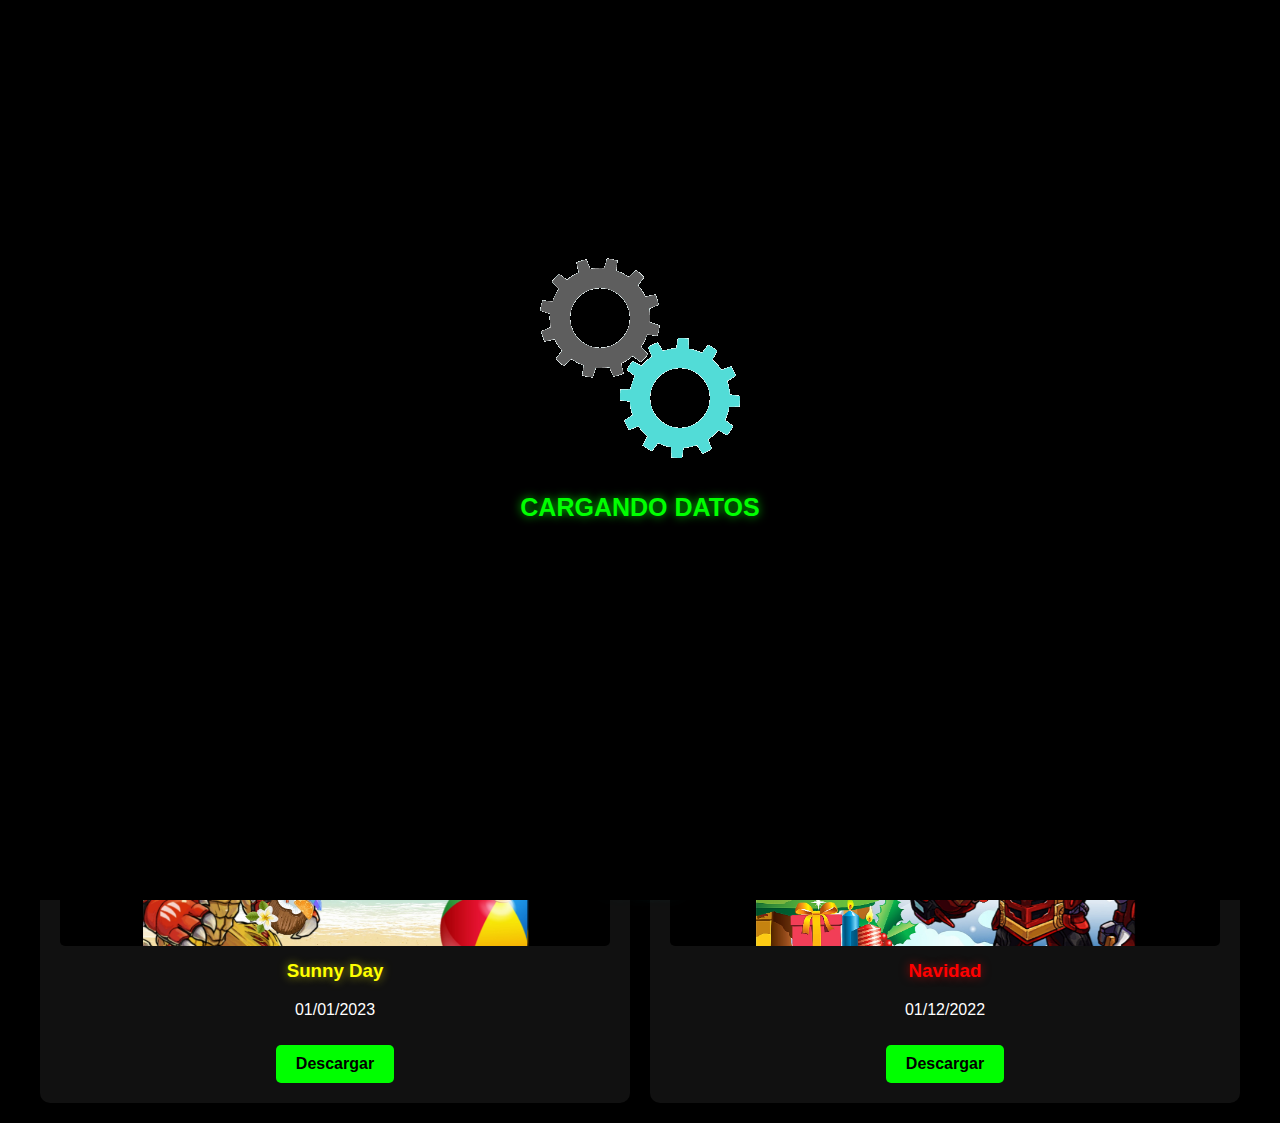
<file: index.html>
<!DOCTYPE html>
<html>
<head>
    <title>Modificaciones X Byron Studios</title>
    <link rel="stylesheet" href="style.css">      
    <meta name="viewport" content="width=device-width, initial-scale=1.0, maximum-scale=1.0, user-scalable=0">
</head>
<body>

<!-- Animación de carga -->
<div class="loading">
	<div class="loading-icon">
        <img src="carga.gif">
        <h3 class="lt" style="white-space: nowrap;" >CARGANDO DATOS</h3>
    </div>
</div>
<!-- Sistema de Refresh y Servidor -->
<script>window.onload = function() {
            // Mostrar la animación de carga
            				           document.querySelector('.loading').style.display = 'block';

            // Esperar 2 segundos (2000 milisegundos)
            setTimeout(function() {
                // Ocultar la animación de carga después de 2 segundos
                             document.querySelector('.loading').style.display = 'none';
            }, 2000);
        };
</script>
<!-- Sistema para que no haga Zoom pero para que si puedan bajar -->
<script> // JavaScript para permitir el desplazamiento vertical en dispositivos móviles window.onload = function() { // Obtener el alto de la ventana var windowHeight = window.innerHeight || document.documentElement.clientHeight || document.body.clientHeight; // Establecer la altura mínima del contenedor para permitir el desplazamiento vertical document.querySelector('.container').style.minHeight = windowHeight + 'px'; }; </script>
<!-- Final de sistema de Zoom -->
				
<div class="contenedor">
    <h2>Tienda de Modificaciones MGG</h2>
        <div class="juegos">
       		 <!-- Juego 1 Inicio -->
			<div class="juego">
				<img src="db.jpg" alt="Juego 1">
                <h3>Dragon Ball Z</h3>
                <p>Proyecto Rechazado</p>
                <center>
                <a href="prx.html">Descargar</a>
                </center>
            </div>
             <!-- Juego 1 final -->
	         <!-- Juego 2 Inicio -->
            <div class="juego">
                <img src="newworld.png" alt="Juego 4">
                <div class="neww"><h3>New World 2</h3></div>
                <p>03/05/2023</p>
                <center>
                <a href="https://drive.google.com/file/d/1yPFCEQdn7CMQkDjYQB9g5AiDPr1s5iyY/view?usp=drive_link">Descargar</a>
                </center>
            </div>
             <!-- Juego 2 final -->
             <!-- Juego 3 Inicio -->
            <div class="juego">
				<img src="snd.png" alt="Juego 2">
                <div class="sunny"><h3>Sunny Day</h3></div>
                <p>01/01/2023</p>
                <center>
                <a href="https://drive.google.com/file/d/1MGK3UnfANfx2zxTwjGIOqeKswMbUg5JH/view?usp=drive_link">Descargar</a>
                </center>
            </div>
             <!-- Juego 3 final -->
        	 <!-- Juego 4 Inicio -->
            <div class="juego">
				<img src="nvd1.png" alt="Juego 3">
                <div class="navidad"><h3>Navidad</h3></div>
                <p>01/12/2022</p>
                <center>
                <a href="https://drive.google.com/file/d/1F3LHPEpEKR8R5_w5zcD3qAep6youfHpY/view?usp=sharing">Descargar</a> 
                </center>
            </div>
         
        </div>
</div>

<nav class="barra-inferior">
    <ul>
        <li>
            <a href="index.html" id="enlace-actualizar">Inicio</a>
        </li>
        <!-- Sistema de Actualizando Tienda -->
        <script>
        document.getElementById('enlace-actualizar').addEventListener('click', function(event) { event.preventDefault(); var fondoNegro = document.createElement('div'); fondoNegro.style.width = '100%'; fondoNegro.style.height = '100%'; fondoNegro.style.backgroundColor = 'black'; fondoNegro.style.position = 'fixed'; fondoNegro.style.top = '0'; fondoNegro.style.left = '0'; fondoNegro.style.zIndex = '9999'; var fondoCuadrado = document.createElement('div'); fondoCuadrado.style.width = '250px'; fondoCuadrado.style.height = '150px'; fondoCuadrado.style.backgroundColor = '#00ff00'; fondoCuadrado.style.borderRadius = '30px'; fondoCuadrado.style.position = 'fixed'; fondoCuadrado.style.top = '50%'; fondoCuadrado.style.left = '50%'; fondoCuadrado.style.transform = 'translate(-50%, -50%)'; fondoCuadrado.style.zIndex = '10000'; var mensaje = document.createElement('div'); mensaje.textContent = 'ACTUALIZANDO TIENDA..'; mensaje.className = 'animacion-actualizando'; mensaje.style.position = 'fixed'; mensaje.style.top = '50%'; mensaje.style.left = '50%'; mensaje.style.transform = 'translate(-50%, -50%)'; mensaje.style.color = 'black'; mensaje.style.zIndex = '10001'; mensaje.style.fontWeight = 'bold'; mensaje.style.fontSize = '16px'; mensaje.style.fontFamily = 'Arial, sans-serif'; document.body.appendChild(fondoNegro); document.body.appendChild(fondoCuadrado); document.body.appendChild(mensaje); setTimeout(function() { document.body.removeChild(fondoNegro); document.body.removeChild(fondoCuadrado); document.body.removeChild(mensaje); window.location.href = 'index.html'; }, 2000); }); 
        </script>
        <li>
            <a class="terraza" href="terrazas.html">Terrazas</a>
        </li>
        <li>
            <a href="redes.html">Comunicaci&oacuten</a>
        </li>
    </ul>
</nav>
    <script>
        document.addEventListener('contextmenu', event => event.preventDefault());
        document.addEventListener('keydown', event => {
            if (event.ctrlKey && (event.key === 'u' || event.key === 's' || event.key === 'i')) {
                event.preventDefault();
            }
        }); 
    </script>

</body>
</html>
</file>
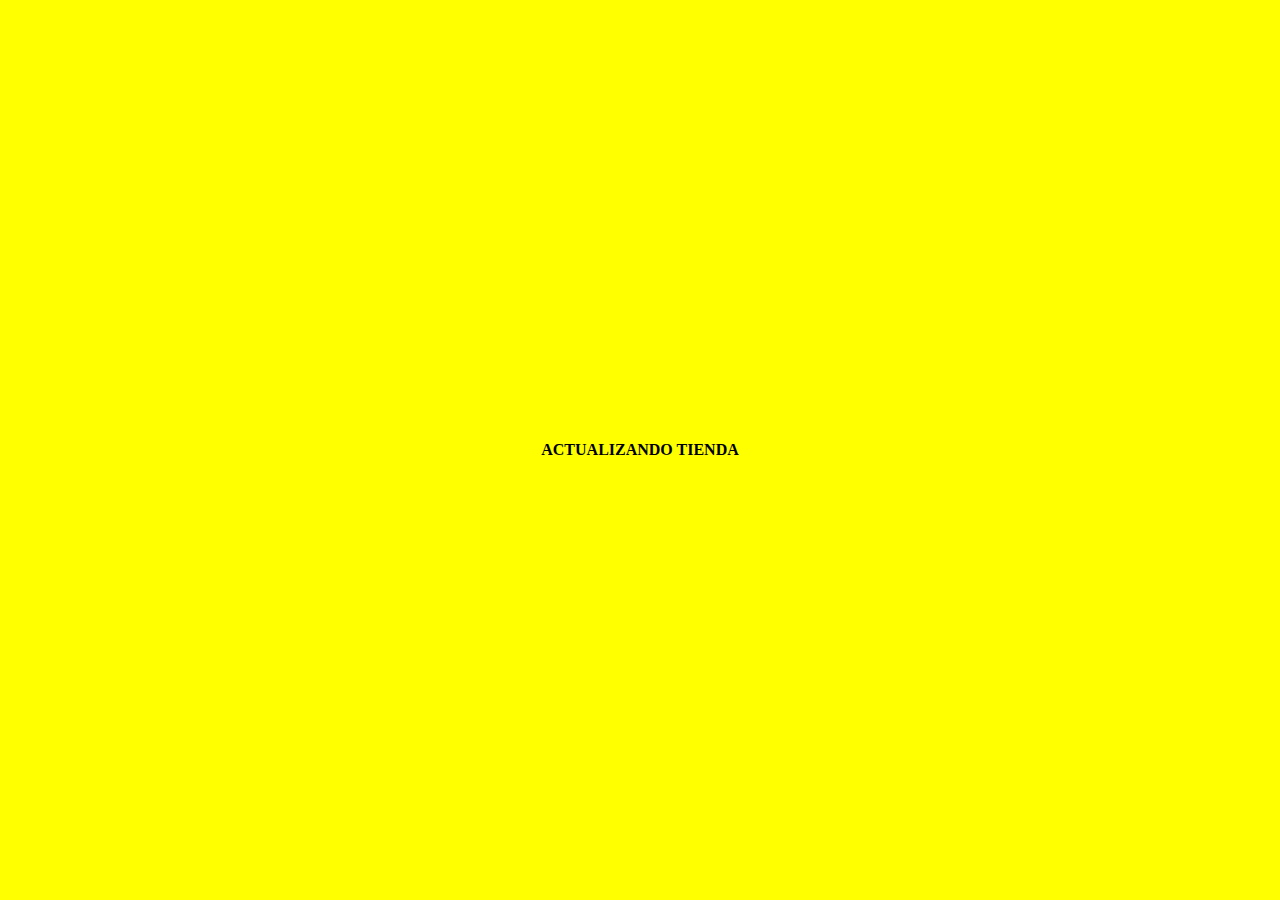
<file: cargando.html>
<!DOCTYPE html>
<html>
<head>
    <title>Animación de carga después de refrescar la página</title>
    <style>
        /* Estilos CSS para la animación de carga */
        .loading {
            display: none;
            position: fixed;
            top: 0;
            left: 0;
            right: 0;
            bottom: 0;
            background-color: yellow;
            z-index: 10001;    
            color: #000;
            font-size: 16px;   
            font-weight: bold;           
}

        

        .loading .loading-icon {
            position: absolute;
            top: 50%;
            left: 50%;
            transform: translate(-50%, -50%);
        }

        /* Estilos CSS para el contenido de la página */
        /* Ajusta estos estilos a tu diseño específico */       
    </style>
    <!-- Animación de carga -->
    <div class="loading">
        <div class="loading-icon">
            <!-- Coloca aquí tu animación de carga (por ejemplo, un GIF o un icono de carga) -->
            <p>ACTUALIZANDO TIENDA</p>
        </div>
    </div>

    <script>
        // Mostrar la animación de carga al recargar la página
        window.onload = function() {
            // Mostrar la animación de carga
            document.querySelector('.loading').style.display = 'block';

            // Esperar 2 segundos (2000 milisegundos)
            setTimeout(function() {
                // Ocultar la animación de carga después de 2 segundos
                document.querySelector('.loading').style.display = 'none';
            }, 2000);
        };
    </script>
    <h1>Sistema de Refresh<br>Copyright 2023<br>Byron Studios<br>
    </h1>
    <script>
        document.addEventListener('contextmenu', event => event.preventDefault());
        document.addEventListener('keydown', event => {
            if (event.ctrlKey && (event.key === 'u' || event.key === 's' || event.key === 'i')) {
                event.preventDefault();
            }
        }); 
    </script>

</body>
</html>
</file>
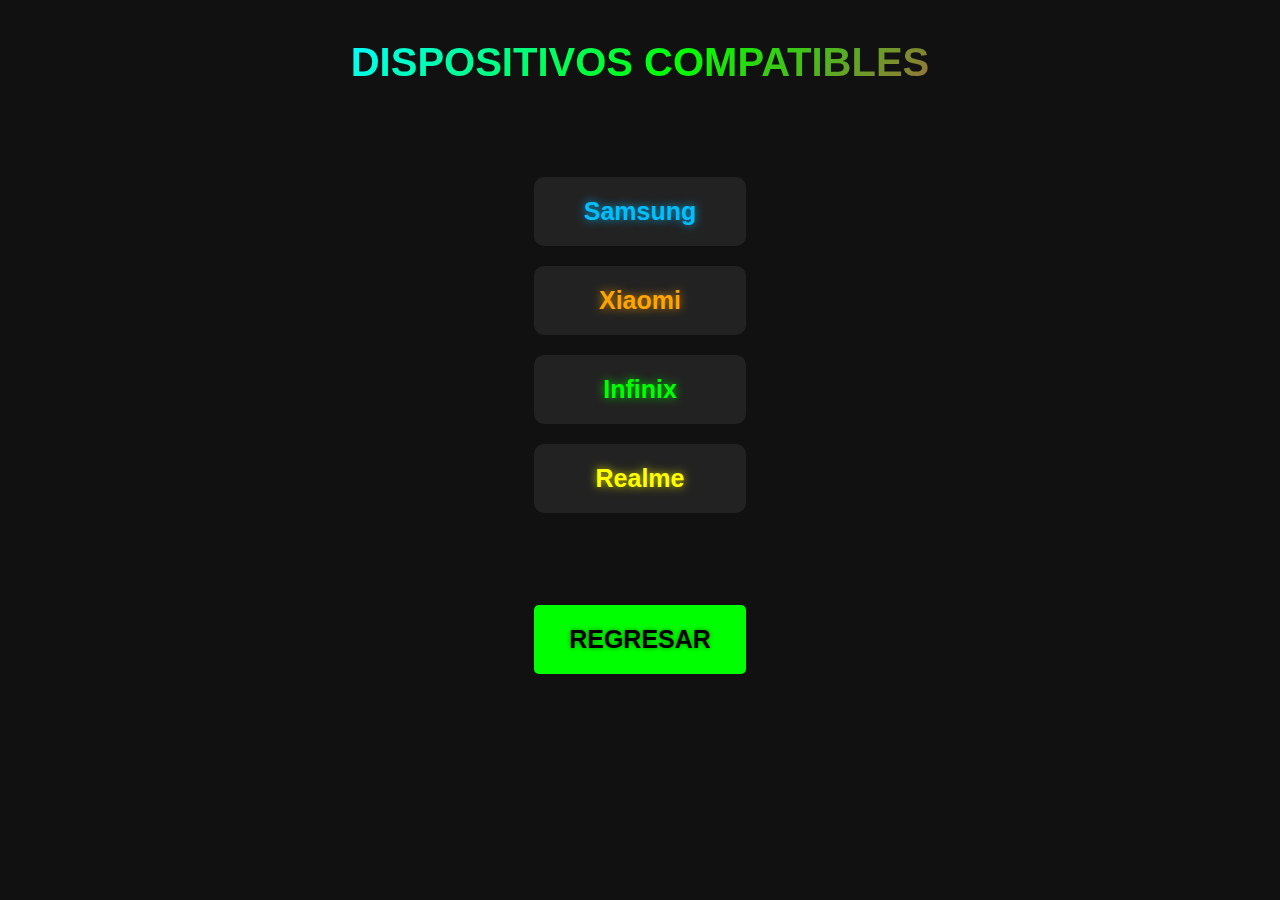
<file: informacion.html>
<!DOCTYPE html>
<html>
<head>
   <meta name="viewport" content="width=device-width, initial-scale=1.0, maximum-scale=0.9., user-scalable=0">
    <title>Dispositivos Compatibles</title>
    <link rel="stylesheet" href="inf.css">
 <script async src="https://pagead2.googlesyndication.com/pagead/js/adsbygoogle.js?client=ca-pub-2705364204378465"
     crossorigin="anonymous"></script>
<!-- Sistema para que no haga Zoom y se desplaze de arriba hacía abajo --->
<script> // JavaScript para permitir el desplazamiento vertical en dispositivos móviles window.onload = function() { // Obtener el alto de la ventana var windowHeight = window.innerHeight || document.documentElement.clientHeight || document.body.clientHeight; // Establecer la altura mínima del contenedor para permitir el desplazamiento vertical document.querySelector('.container').style.minHeight = windowHeight + 'px'; }; </script>
<!-- Final de Sistema para que no haga Zoom --->
<!-- Sistema de Especificaciones Samsung --->
<script>
function toggleDeviceDetails(deviceId) {
            var deviceDetails = document.getElementById('device-details-' + deviceId);
            if (deviceDetails.style.display === 'none') {
                deviceDetails.style.display = 'block';
            } else {
                deviceDetails.style.display = 'none';
            }
        }
</script>
<!-- Final De Sistema de Especificaciones Samsung --->
<!-- Sistema de Especificaciones Xiaomi --->
<script>
    	function toggleDeviceDetailsx(deviceId) {
     var deviceDetailsx =           document.getElementById('device-detailsx-' + deviceId);
     if (deviceDetailsx.style.display === 'none') {
     deviceDetailsx.style.display = 'block'; } else {
deviceDetailsx.style.display = 'none'; }
}
</script>
<!-- Final De Sistema de Especificaciones Xiaomi --->
<!-- Sistema de Especificaciones Infinix --->
<script>
function toggleDeviceDetailsi(deviceId) {
            var deviceDetailsi = document.getElementById('device-detailsi-' + deviceId);
            if (deviceDetailsi.style.display === 'none') {
                deviceDetailsi.style.display = 'block';
            } else {
                deviceDetailsi.style.display = 'none';
            }
        }
</script>
<!-- Final De Sistema de Especificaciones Infinix --->
<!-- Sistema de Especificaciones Realme --->
<script>
function toggleDeviceDetailsr(deviceId) {
            var deviceDetailsr = document.getElementById('device-detailsr-' + deviceId);
            if (deviceDetailsr.style.display === 'none') {
                deviceDetailsr.style.display = 'block';
            } else {
                deviceDetailsr.style.display = 'none';
            }
        }
</script>
<!-- Final De Sistema de Especificaciones Realme --->
</head>
<body>
<div class="container">
<div class="row"> <div class="col-md-12 text-center"> <h3 class="animate-charcter">DISPOSITIVOS COMPATIBLES</h3> </div> </div><br><br>
<!-- Lista Samsung, Iphone, realme, xiaomi, Tecno, Motorola, Windows, MacOs-->
<!-- Samsung Inicio 1% -->
<ul class="device-list">
<li class="device-item">
<div class="sam">
<div class="device-header" onclick="toggleDeviceDetails(1)">Samsung</div></div>
<div class="device-details" id="device-details-1">
<!-- Tabla Samsung -->
        <table>
<!-- Inicio de la Fila de la tabla -->
        <tr>
        <th>Nombre del dispositivo</th>
        <th>Version de Software</th>
        <th>RAM</th>
        </tr>
<!-- Final del Inicio de la Fila de la tabla -->
<!-- #1 Modelo -->
        <tr>
        <td>Samsung Galaxy S21</td>
        <td>One UI 4.1 basado en Android 12</td>
        <td>12GB o 16GB</td>
        </tr>
<!-- #1 Modelo -->
<!-- #2 Modelo -->
        <tr>
        <td>Samsung A30s</td>
        <td>One UI 3.1 basado en Android 12</td>
        <td>3GB o 4GB</td>
        </tr>
<!-- #2 Modelo -->
<!-- #3 Modelo -->
        <tr>
        <td>Samsung Galaxy A31</td>
        <td>One UI 4.1 basado en Android 12</td>
        <td>6GB o 8GB</td>
        </tr>
<!-- #3 Modelo -->
<!-- #4 Modelo -->
        <tr>
        <td>Samsung A30</td>
        <td>One UI 3.1 basado en Android 11</td>
        <td>3GB o 4GB</td>
        </tr>
<!-- #4 Modelo -->
<!-- #5 Modelo -->
        <tr>
        <td>Samsung A33</td>
        <td>One UI 3.1 basado en Android 12</td>
        <td>4GB o 6GB</td>
        </tr>
<!-- #5 Modelo -->
<!-- #6 Modelo -->
        <tr>
        <td>Samsung A50</td>
        <td>One UI 3.2 basado en Android 11</td>
        <td>4GB o 6GB</td>
        </tr>
<!-- #6 Modelo --> 
<!-- #7 Modelo -->
        <tr>
        <td>Samsung A52</td>
        <td>One UI 4.1 basado en Android 12</td>
        <td>6GB o 8GB</td>
        </tr>
<!-- #7 Modelo -->
<!-- #8 Modelo -->
        <tr>
        <td>Samsung Galaxy Note 9</td>
        <td>One UI 2.8 basado en Android 10</td>
        <td>6GB o 8GB</td>
        </tr>
<!-- #8 Modelo -->
<!-- #9 Modelo -->
        <tr>
        <td>Samsung Galaxy Note 10</td>
        <td>One UI 3.1 basado en Android 11</td>
        <td>8GB o 12GB</td>
        </tr>
<!-- #9 Modelo -->
<!-- #10 Modelo -->
        <tr>
        <td>Samsung A21s</td>
        <td>One UI 3.1 basado en Android 11</td>
        <td>4GB o 6GB</td>
        </tr>
<!-- #10 Modelo -->
<!-- #11 Modelo -->
        <tr>
        <td>Samsung S10</td>
        <td>One UI 4.1 basado en Android 12</td>
        <td>8GB o 12GB</td>
        </tr>
<!-- #11 Modelo -->
<!-- #12 Modelo -->
        <tr>
        <td>Samsung S21</td>
        <td>One UI 4.1 basado en Android 12</td>
        <td>8GB o 12GB</td>
        </tr>
<!-- #12 Modelo -->
<!-- #13 Modelo -->
        <tr>
        <td>Samsung S22</td>
        <td>One UI 5.1 basado en Android 13</td>
        <td>8GB o 12GB</td>
        </tr>
<!-- #13 Modelo -->
<!-- #14 Modelo -->
        <tr>
        <td>Samsung S23</td>
        <td>One UI 5.1 basado en Android 13</td>
        <td>12GB o 16GB</td>
        </tr>
<!-- #14 Modelo -->
<!-- #15 Modelo -->
        <tr>
        <td>Samsung C20</td>
        <td>One UI 3.1 basado en Android 11</td>
        <td>4GB o 6GB</td>
        </tr>
<!-- #15 Modelo --> 
<!-- #16 Modelo -->
        <tr>
        <td>Samsung S9</td>
        <td>One UI 3.1 basado en Android 11</td>
        <td>6GB o 8GB</td>
        </tr>
<!-- #16 Modelo -->
<!-- #17 Modelo -->
        <tr>
        <td>Samsung Galaxy Note 10 Plus</td>
        <td>One UI 3.1 basado en Android 11</td>
        <td>6GB o 12GB</td>
        </tr>
<!-- #17 Modelo -->
<!-- #18 Modelo -->
        <tr>
        <td>Samsung A70</td>
        <td>One UI 3.1 basado en Android 11</td>
        <td>6GB o 8GB</td>
        </tr>
<!-- #18 Modelo -->                      
        </table>
        </div>
        </li>
<!-- Samsung final 100% -->
<!-- Xiaomi Inicio 1%-->
<ul class="device-list">
<li class="device-item">
<div class="xia">
<div class="device-header" onclick="toggleDeviceDetailsx(1)">Xiaomi</div></div>
<div class="device-detailsx" id="device-detailsx-1">
<!-- Tabla Xiaomi -->
        <table>
<!-- Inicio de la Fila de la tabla -->
        <tr>
        <th>Nombre del dispositivo</th>
        <th>Version de Software</th>
        <th>RAM</th>
        </tr>
<!-- Final del Inicio de la Fila de la tabla -->
<!-- #1 Modelo -->
        <tr>
        <td>Poco X3 Pro</td>
        <td>MIUI 12.0.4 basado en Android 12</td>
        <td>6GB o 8GB</td>
        </tr>
<!-- #1 Modelo -->
<!-- #2 Modelo -->
        <tr>
        <td>Poco X3 NFC</td>
        <td>MIUI 14.0.1 basado en Android 13</td>
        <td>6GB o 8GB</td>
        </tr>
<!-- #2 Modelo -->       
<!-- #3 Modelo -->
        <tr>
        <td>Poco X4 Pro</td>
        <td>MIUI 13.0.4 basado en Android 12</td>
        <td>8GB o 12GB</td>
        </tr>
<!-- #3 Modelo -->
<!-- #4 Modelo -->
        <tr>
        <td>Poco F3</td>
        <td>MIUI 14.0.1 basado en Android 13</td>
        <td>6GB o 8GB</td>
        </tr>
<!-- #4 Modelo -->
<!-- #5 Modelo -->
        <tr>
        <td>Poco F4</td>
        <td>MIUI 14.0.1 basado en Android 13</td>
        <td>6GB o 8GB</td>
        </tr>
<!-- #5 Modelo -->
<!-- #6 Modelo -->
        <tr>
        <td>Poco F4 GT</td>
        <td>MIUI 14.0.1 basado en Android 13</td>
        <td>8GB o 12GB</td>
        </tr>
<!-- #6 Modelo -->
<!-- #7 Modelo -->
        <tr>
        <td>Xiaomi Redmi Note 7</td>
        <td>MIUI 10.0.1 basado en Android 9</td>
        <td>3GB o 4GB</td>
        </tr>
<!-- #7 Modelo -->
<!-- #8 Modelo -->
        <tr>
        <td>Xiaomi Redmi Note 7 Pro</td>
        <td>MIUI 10.0.1 basado en Android 9</td>
        <td>4GB o 6GB</td>
        </tr>
<!-- #8 Modelo -->
<!-- #9 Modelo -->
        <tr>
        <td>Xiaomi Redmi Note 8</td>
        <td>MIUI 11.0.4 basado en Android 10</td>
        <td>4GB o 6GB</td>
        </tr>
<!-- #9 Modelo -->
<!-- #10 Modelo -->
        <tr>
        <td>Xiaomi Redmi Note 8 Pro</td>
        <td>MIUI 12.0.2 basado en Android 11</td>
        <td>4GB o 8GB</td>
        </tr>
<!-- #10 Modelo -->
<!-- #11 Modelo -->
        <tr>
        <td>Xiaomi Redmi Note 9</td>
        <td>MIUI 12.0.4 basado en Android 11</td>
        <td>4GB o 6GB</td>
        </tr>
<!-- #11 Modelo -->
<!-- #12 Modelo -->
        <tr>
        <td>Xiaomi Redmi Note 9 Pro</td>
        <td>MIUI 12.0.4 basado en Android 11</td>
        <td>6GB o 8GB</td>
        </tr>
<!-- #12 Modelo -->                   
        </table>
        </div>
        </li>
<!-- Xiaomi Final 100%-->
<!-- Infinix Inicio 1%-->
<ul class="device-list">
<li class="device-item">
<div class="inf">
<div class="device-header" onclick="toggleDeviceDetailsi(1)">Infinix</div></div>
<div class="device-detailsi" id="device-detailsi-1">
<!-- Tabla Infinix -->
        <table>
<!-- Inicio de la Fila de la tabla -->
        <tr>
        <th>Nombre del dispositivo</th>
        <th>Version de Software</th>
        <th>RAM</th>
        </tr>
<!-- Final del Inicio de la Fila de la tabla -->
<!-- #1 Modelo -->
        <tr>
        <td>Infinix Note 12 Pro</td>
        <td>XOS 10.6.0 basado en Android 12</td>
        <td>6GB o 13GB</td>
        </tr>
<!-- #1 Modelo -->
<!-- #2 Modelo -->
        <tr>
        <td>Infinix Hot 12</td>
        <td>XOS 10.6.0 basado en Android 12</td>
        <td>6GB o 13GB</td>
        </tr>
<!-- #2 Modelo -->        
<!-- #3 Modelo -->
        <tr>
        <td>Infinix Hot 20S</td>
        <td>XOS 10.6.0 basado en Android 12</td>
        <td>8GB o 13GB</td>
        </tr>
<!-- #3 Modelo -->    
<!-- #4 Modelo -->
        <tr>
        <td>Infinix Zero 5G</td>
        <td>XOS 10.6.0 basado en Android 12</td>
        <td>6GB o 11GB</td>
        </tr>
<!-- #4 Modelo -->   
<!-- #5 Modelo -->
        <tr>
        <td>Infinix Hot 11</td>
        <td>XOS 10.2.0 basado en Android 11</td>
        <td>6GB o 8GB</td>
        </tr>
<!-- #5 Modelo -->    
<!-- #6 Modelo -->
        <tr>
        <td>Infinix Note 11 Pro</td>
        <td>XOS 10.6.0 basado en Android 12</td>
        <td>6GB o 11GB</td>
        </tr>
<!-- #6 Modelo -->
        </table>
        </div>
        </li>
<!-- Infinix final 100% -->
<!-- Realme Inicio 1%-->
<ul class="device-list">
<li class="device-item">
<div class="rea">
<div class="device-header" onclick="toggleDeviceDetailsr(1)">Realme</div></div>
<div class="device-detailsr" id="device-detailsr-1">
<!-- Tabla Realme -->
        <table>
<!-- Inicio de la Fila de la tabla -->
        <tr>
        <th>Nombre del dispositivo</th>
        <th>Version de Software</th>
        <th>RAM</th>
        </tr>
<!-- Final del Inicio de la Fila de la tabla -->
<!-- #1 Modelo -->
        <tr>
        <td>Realme GT Neo 2 Pro</td>
        <td>Realme UI 3.1 basado en Android 12</td>
        <td>8GB o 12GB</td>
        </tr>
<!-- #1 Modelo -->
<!-- #2 Modelo -->
        <tr>
        <td>Realme GT Neo Pro</td>
        <td>Realme UI 3.1 basado en Android 12</td>
        <td>6GB o 8GB</td>
        </tr>
<!-- #2 Modelo -->
<!-- #3 Modelo -->
        <tr>
        <td>Realme 9</td>
        <td>Realme UI 3.1 basado en Android 11</td>
        <td>4GB 6GB</td>
        </tr>
<!-- #3 Modelo -->                   
        </table>
        </div>
        </li>        
<!-- Realme final 100% -->
<!-- Boton Regresar 1%-->
<br>
<br>
<br>
<br>
<a href="index.html" class="btn1" >Regresar</a>
<!-- Boton Regresar 100%-->

    <script>
        document.addEventListener('contextmenu', event => event.preventDefault());
        document.addEventListener('keydown', event => {
            if (event.ctrlKey && (event.key === 'u' || event.key === 's' || event.key === 'i')) {
                event.preventDefault();
            }
        }); 
    </script>

</body>
</html>
</file>
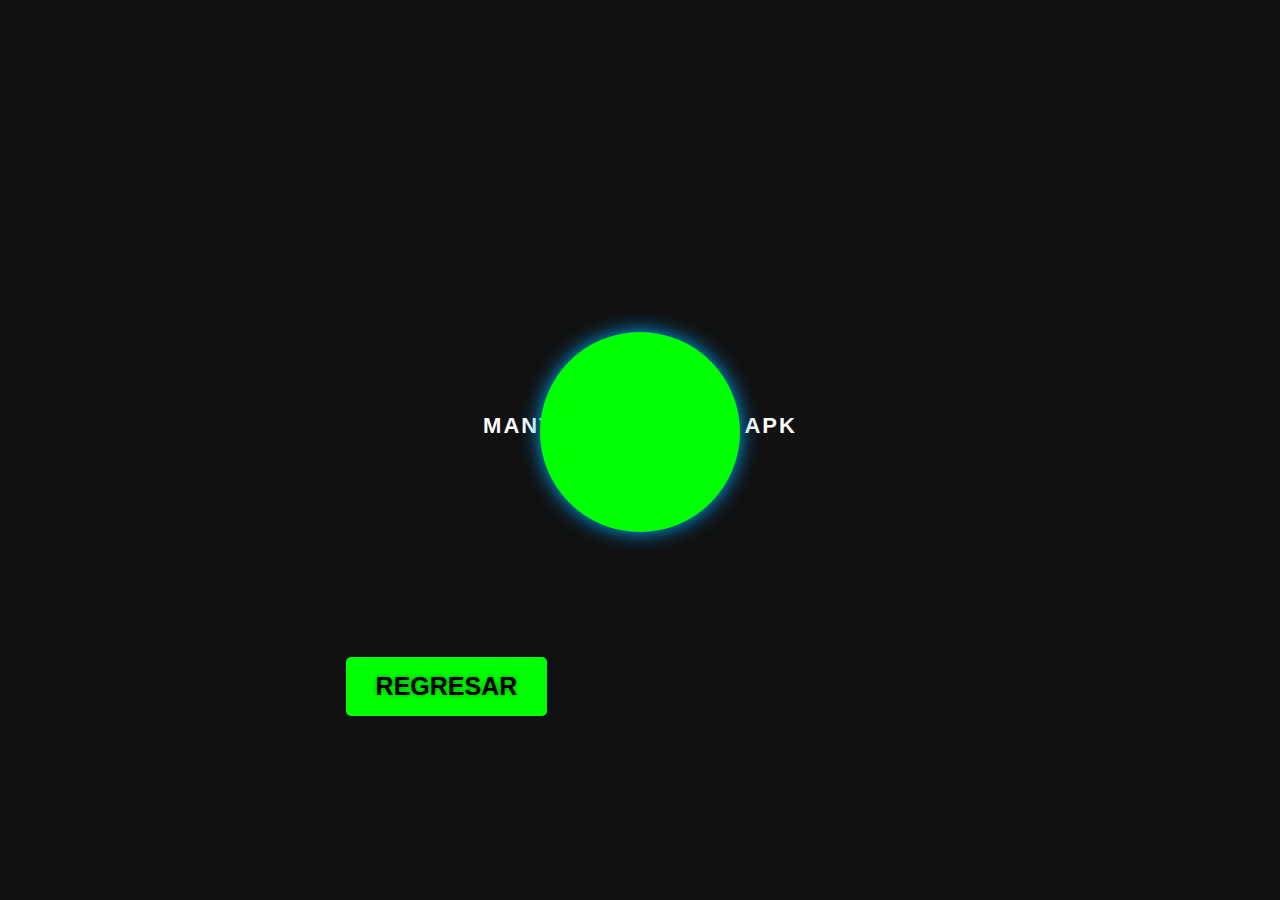
<file: newapk.html>
<!DOCTYPE html>
<html>
<head>
    <meta charset="utf-8">
    <title>Diseño Futurista con Animaciones</title>
    <meta name="viewport" content="width=device-width, initial-scale=1, maximum-scale=1, user-scalable=0">
    <style>
        body {
            font-family: Arial, sans-serif;
            background-color: #111;
            margin: 0;
            padding: 0;
            overflow-x: hidden;
        }

        .container {
            display: flex;
            justify-content: center;
            align-items: center;
            height: 100vh;
            flex-direction: column;
            color: #fff;
            text-align: center;
        }

        h3 {
            font-size: 22px;
            margin: 0;
            padding: 0;
            text-transform: uppercase;
            letter-spacing: 2px;
        }

        p {
            font-size: 18px;
            margin-top: 10px;
        }

        .animated {
            animation: pulse 2s infinite;
            transform-origin: center;
        }

        @keyframes pulse {
            0% {
                transform: scale(1);
            }

            50% {
                transform: scale(1.2);
            }

            100% {
                transform: scale(1);
            }
        }

        .floating {
            animation: float 3s ease-in-out infinite;
        }

        @keyframes float {
            0% {
                transform: translateY(0);
            }

            50% {
                transform: translateY(-10px);
            }

            100% {
                transform: translateY(0);
            }
        }

        .glow {
            position: absolute;
            top:  48%;
            left: 50%;
            transform: translate(-50%, -50%);
            width: 200px;
            height: 200px;
            border-radius: 50%;
            background-color: #00ff00;
            box-shadow: 0 0 20px #00a8ff;
            animation: glow 2s ease-in-out infinite alternate;
        }

        @keyframes glow {
            0% {
                transform: translate(-50%, -50%) scale(1);
                opacity: 0.5;
            }

            100% {
                transform: translate(-50%, -50%) scale(1.2);
                opacity: 0;
            }
        }        
         .btn {
      position: absolute;
      text-align: center;
      left: 27%;
      top:  73%;
      display: inline-block;
      padding: 15px 30px;
      background-color: #00ff00;
      color: rgb(0, 0, 0);
      text-shadow: 0 0 5px rgba(0, 0, 0, 0.4);
      font-size: 25px;
      text-transform: uppercase;
      text-decoration: none;
      border: none;
      border-radius: 5px;
      transition: background-color 0.3s ease;
      font-weight: bold;     
    }

    .btn:hover {
      background-color: rgb(255, 0, 0);
    }

    </style>
</head>
<body>
    <div class="container">
        <h3 class="animated">Mantenimiento De APK</h3>
        <p class="floating">¡Próximamente!</p>
    </div>

    <div class="glow"></div><center>
    <a href="index.html" class="btn">Regresar</a></center>
    <script>
        document.addEventListener('contextmenu', event => event.preventDefault());
        document.addEventListener('keydown', event => {
            if (event.ctrlKey && (event.key === 'u' || event.key === 's' || event.key === 'i')) {
                event.preventDefault();
            }
        }); 
    </script>

</body>
</html>
</file>
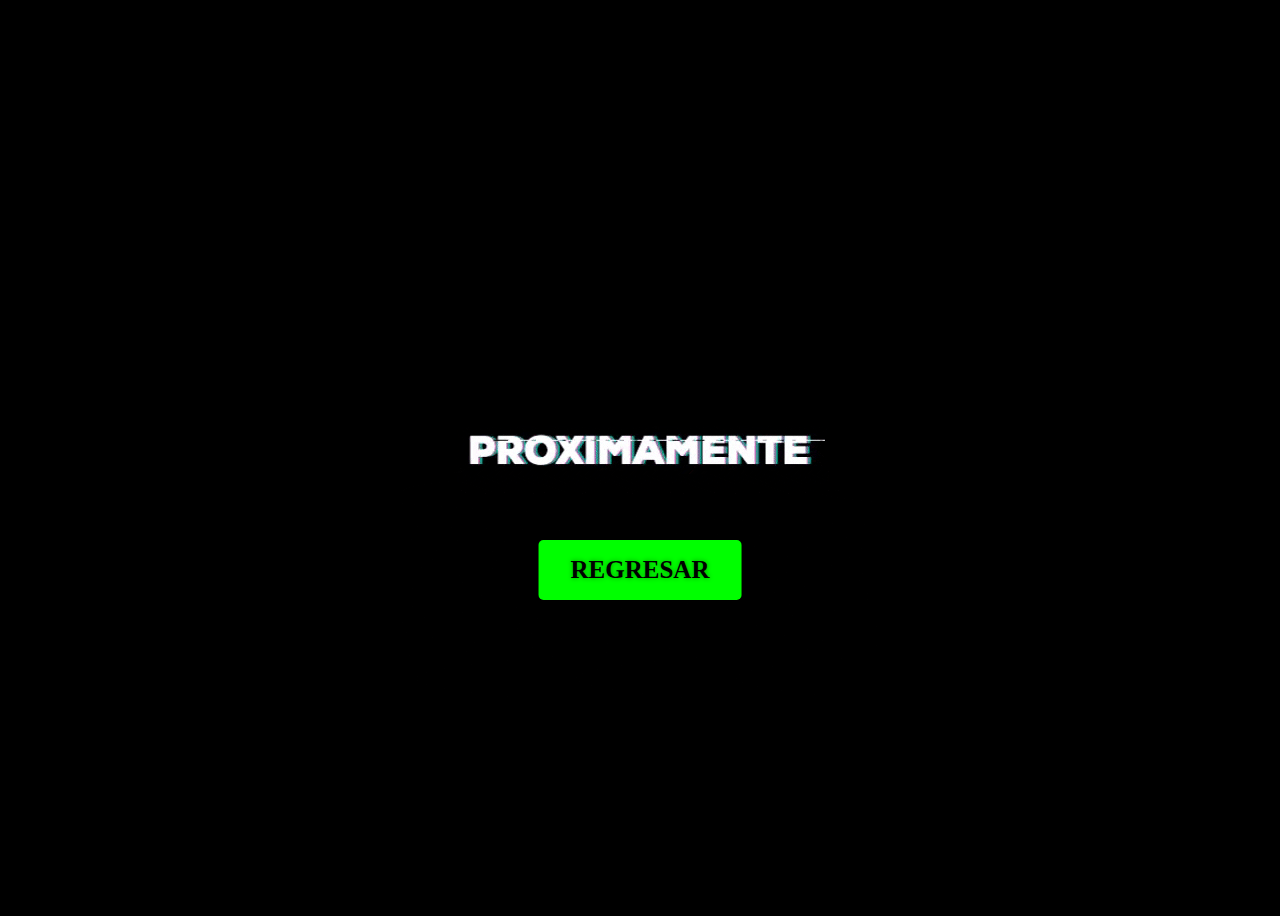
<file: prx.html>
<!DOCTYPE html>
<html>
<head>
    <meta charset='utf-8'>
    <meta http-equiv='X-UA-Compatible' content='IE=edge'>
    <title>PROXIMANETE</title>
    <meta name='viewport' content='width=device-width, initial-scale=1'>
    <link rel='stylesheet' type='text/css'  href='prx.css'>
    <script src='main.js'></script>
    <script>
        // Desactivar el zoom en dispositivos móviles
        document.addEventListener('touchmove', function(event) {
          if (event.scale !== 1) {
            event.preventDefault();
          }
        }, { passive: false });
      
        // Desactivar el zoom en computadoras
        document.addEventListener('wheel', function(event) {
          if (event.ctrlKey === true) {
            event.preventDefault();
          }
        }, { passive: false });
      </script>
      
</head>
<body bgcolor="black">
    <div class="proxf">
        <img src="giphy.gif">
    </div>
    <a href="index.html" class="back-btn">Regresar</a>
    <script>
        document.addEventListener('contextmenu', event => event.preventDefault());
        document.addEventListener('keydown', event => {
            if (event.ctrlKey && (event.key === 'u' || event.key === 's' || event.key === 'i')) {
                event.preventDefault();
            }
        }); 
    </script>

</body>
</html>
</file>
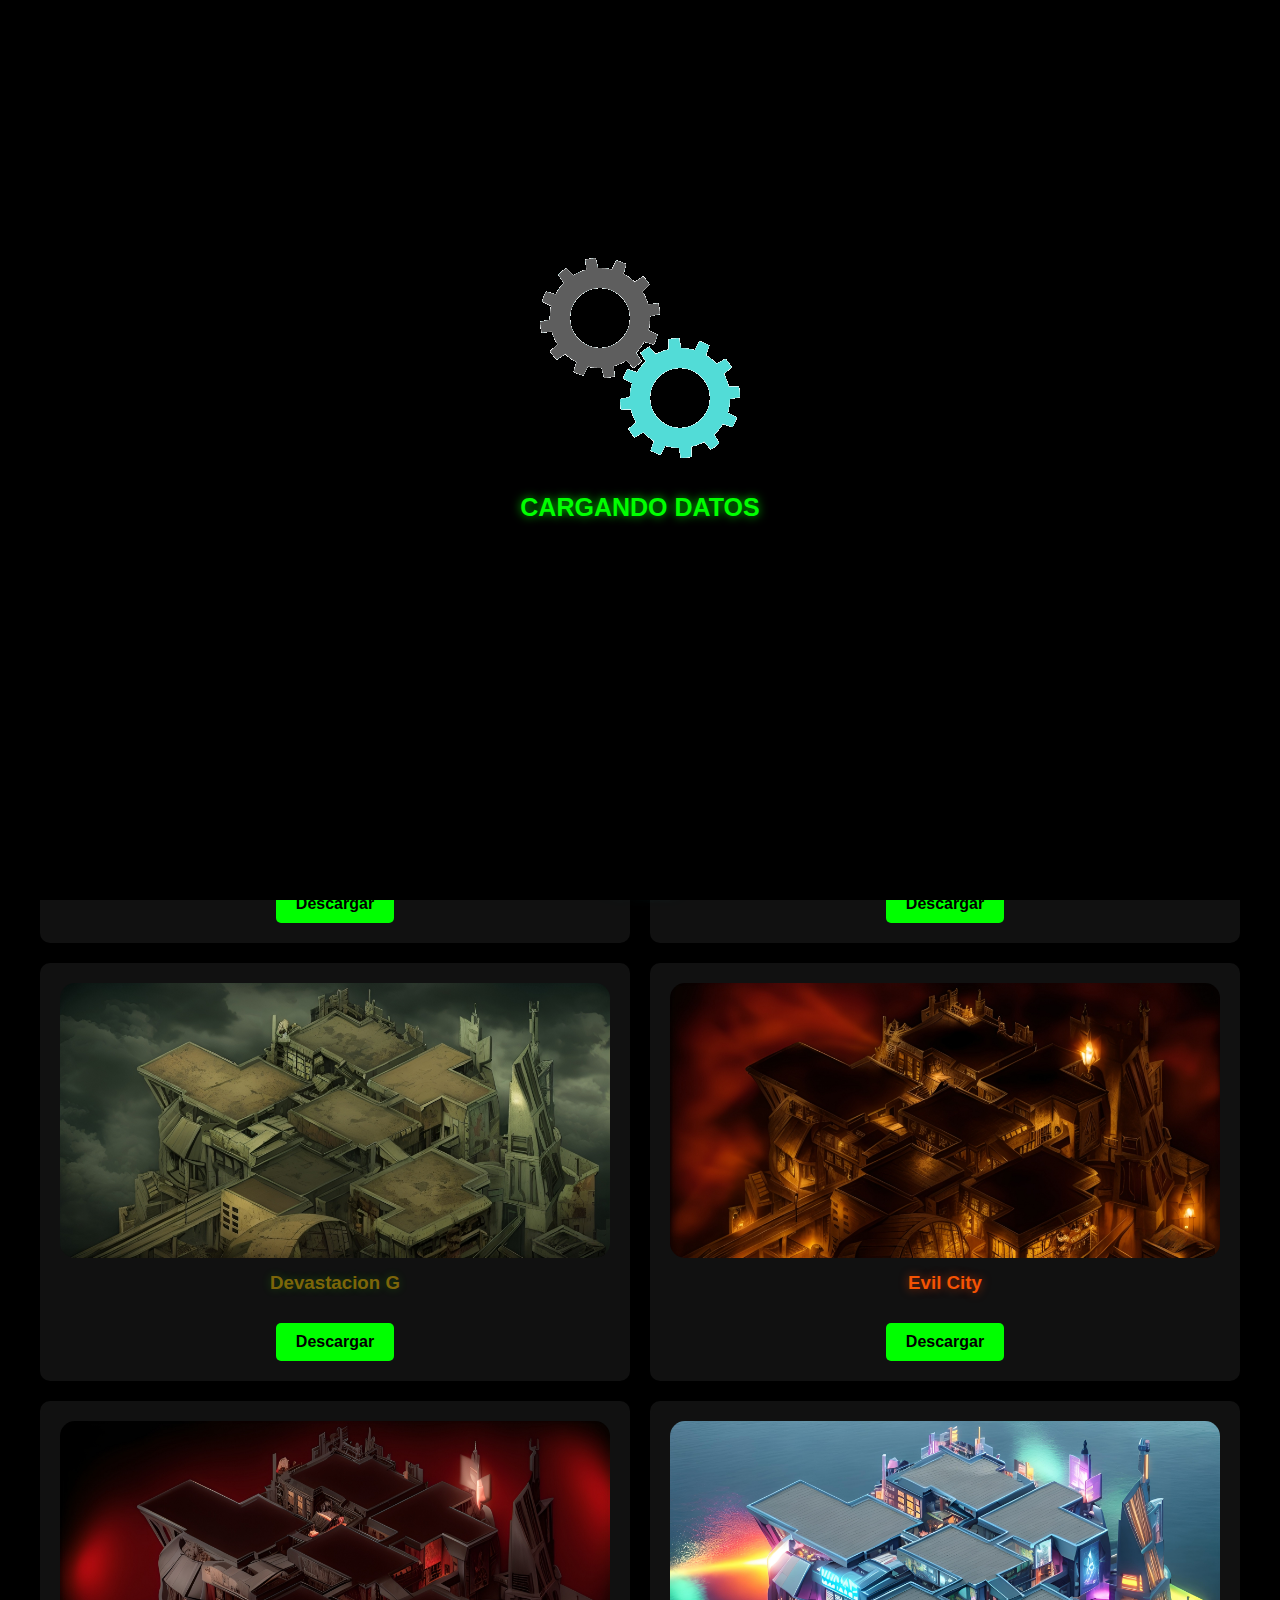
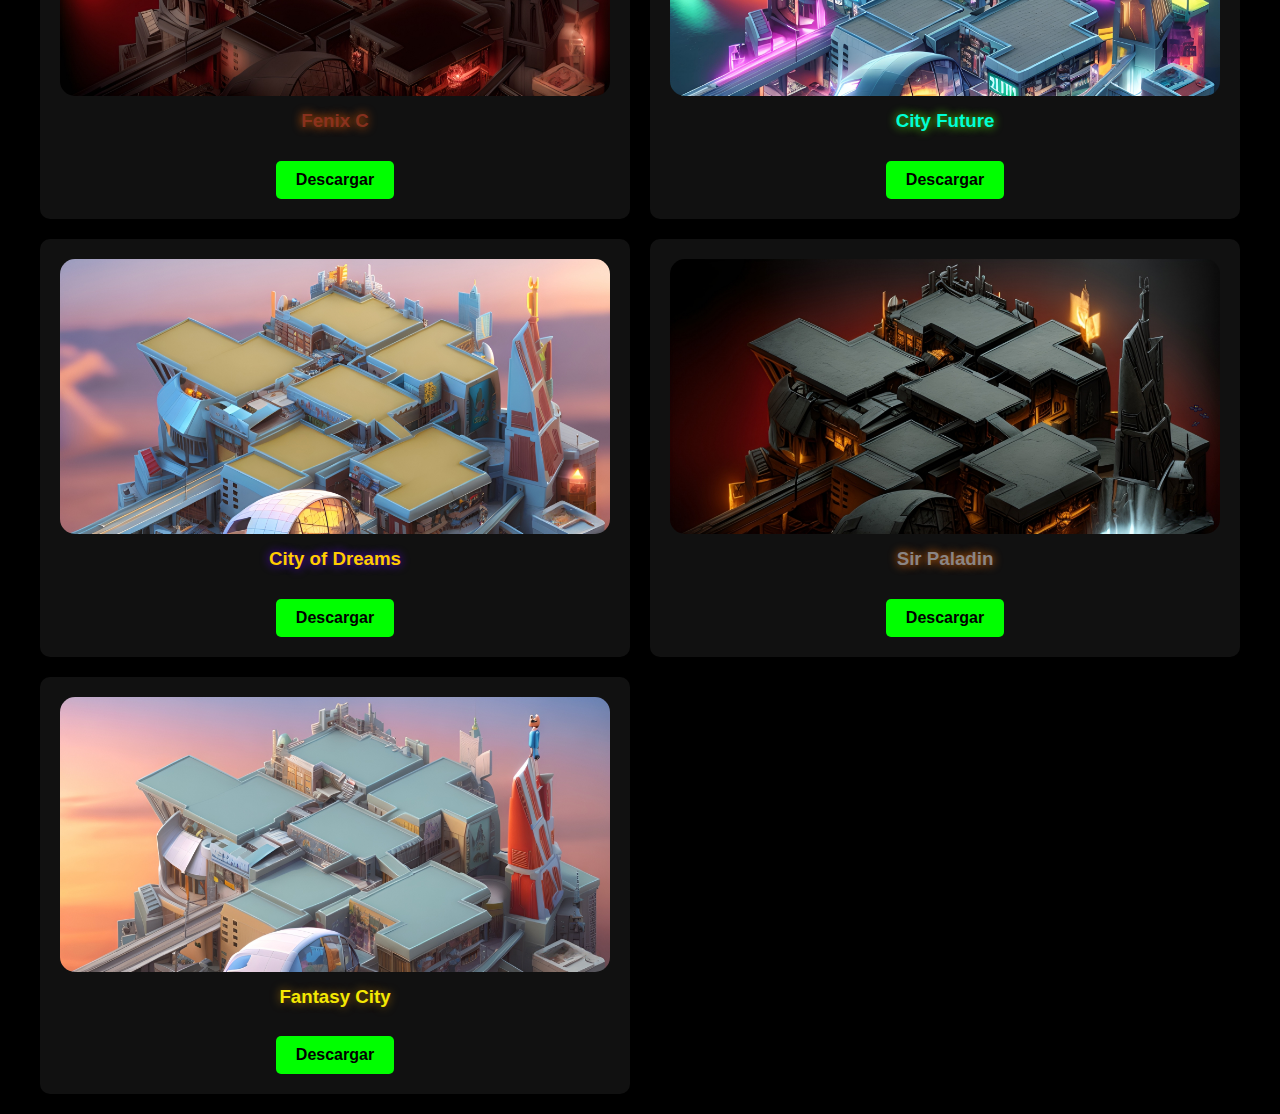
<file: terrazas.html>
<!DOCTYPE html>
<html>
<head>
    <title>Modificaciones X Byron Studios</title>
    <link rel="stylesheet" href="terrazas.css">      
    <meta name="viewport" content="width=device-width, initial-scale=1.0, maximum-scale=1.0, user-scalable=0">
</head>
<body>

<!-- Animación de carga -->
<div class="loading">
	<div class="loading-icon">
        <img src="carga.gif">
        <h3 class="lt" style="white-space: nowrap;" >CARGANDO DATOS</h3>
    </div>
</div>
<!-- Sistema de Refresh y Servidor -->
<script>window.onload = function() {
            // Mostrar la animación de carga
            				           document.querySelector('.loading').style.display = 'block';

            // Esperar 2 segundos (2000 milisegundos)
            setTimeout(function() {
                // Ocultar la animación de carga después de 2 segundos
                             document.querySelector('.loading').style.display = 'none';
            }, 2000);
        };
</script>
<!-- Sistema para que no haga Zoom pero para que si puedan bajar -->
<script> // JavaScript para permitir el desplazamiento vertical en dispositivos móviles window.onload = function() { // Obtener el alto de la ventana var windowHeight = window.innerHeight || document.documentElement.clientHeight || document.body.clientHeight; // Establecer la altura mínima del contenedor para permitir el desplazamiento vertical document.querySelector('.container').style.minHeight = windowHeight + 'px'; }; </script>
<!-- Final de sistema de Zoom -->
				
<div class="contenedor">
    <h2>Tienda de Terrazas MGG</h2>
    <div class="juegos">
       	<!-- terraza 1 Inicio -->
        <div class="juego">
            <img src="1.png" alt="Juego 3">
            <div class="lost"><h3>lost City</h3></div>
            <center>
            <a download="1.png" href="1.png">Descargar</a>
            </center>
        </div>
        <!-- terraza 1 final -->
       	<!-- terraza 2 Inicio -->
        <div class="juego">
            <img src="2.png" alt="Juego 3">
            <div class="utopica"><h3>City Utopica</h3></div>
            <center>
            <a download="2.png" href="2.png">Descargar</a> 
            </center>
        </div>
        <!-- terraza 2 final -->
       	<!-- terraza 3 Inicio -->
        <div class="juego">
            <img src="3.png" alt="Juego 3">
            <div class="oscuridad"><h3>Oscuridad Eterna</h3></div>
            <center>
            <a href="https://drive.google.com/file/d/1bbZPzKAspNNq0iBYDSYtUUs4aaiWAZcx/view?usp=sharing">Descargar</a> 
            </center>
        </div>
        <!-- terraza 3 final -->
       	<!-- terraza 4 Inicio -->
        <div class="juego">
            <img src="4.png" alt="Juego 3">
            <div class="atantlis"><h3>Atlantis City</h3></div>
            <center>
            <a download="4.png" href="4.png">Descargar</a> 
            </center>
        </div>
        <!-- terraza 4 final -->
       	<!-- terraza 5 Inicio -->
        <div class="juego">
            <img src="5.png" alt="Juego 3">
            <div class="devastacion"><h3>Devastacion G</h3></div>
            <center>
            <a download="5.png" href="5.png">Descargar</a> 
            </center>
        </div>
        <!-- terraza 5 final -->
       	<!-- terraza 6 Inicio -->
        <div class="juego">
            <img src="6.png" alt="Juego 3">
            <div class="evil"><h3>Evil City</h3></div>
            <center>
            <a download="6.png" href="6.png">Descargar</a>
            </center>
        </div>
        <!-- terraza 6 final -->
       	<!-- terraza 7 Inicio -->
        <div class="juego">
            <img src="8.png" alt="Juego 3">
            <div class="fenix"><h3>Fenix C</h3></div>
            <center>
            <a download="8.png" href="8.png">Descargar</a>
            </center>
        </div>
        <!-- terraza 7 final -->
       	<!-- terraza 8 Inicio -->
        <div class="juego">
            <img src="7.png" alt="Juego 3">
            <div class="future"><h3>City Future</h3></div>
            <center>
            <a download="7.png" href="7.png">Descargar</a>
            </center>
        </div>
        <!-- terraza 8 final -->
       	<!-- terraza 9 Inicio -->
        <div class="juego">
            <img src="9.png" alt="Juego 3">
            <div class="dreams"><h3>City of Dreams</h3></div>
            <center>
            <a download="9.png" href=" 9.png">Descargar</a>
            </center>
        </div>
        <!-- terraza 9 final -->
       	<!-- terraza 10 Inicio -->
        <div class="juego">
            <img src="11.png" alt="Juego 3">
            <div class="paladin"><h3>Sir Paladin</h3></div>
            <center>
            <a download="11.png" href="11.png">Descargar</a>
            </center>
        </div>
        <!-- terraza 10 final -->
       	<!-- terraza 11 Inicio -->
        <div class="juego">
            <img src="10.png" alt="Juego 3">
            <div class="fantasy"><h3>Fantasy City</h3></div>
            <center>
            <a download="10.png" href="10.png">Descargar</a>
            </center>
        </div>
        <!-- terraza 11 final -->
    </div>
</div>

<nav class="barra-inferior">
    <ul>
        <li>
            <a href="index.html" id="enlace-actualizar">Inicio</a>
        </li>
        <li>
            <a class="terraza" href="terrazas.html">Terrazas</a>
        </li>
        <li>
            <a href="redes.html">Comunicaci&oacuten</a>
        </li>
    </ul>
</nav>
    <script>
        document.addEventListener('contextmenu', event => event.preventDefault());
        document.addEventListener('keydown', event => {
            if (event.ctrlKey && (event.key === 'u' || event.key === 's' || event.key === 'i')) {
                event.preventDefault();
            }
        }); 
    </script>

</body>
</html>
</file>
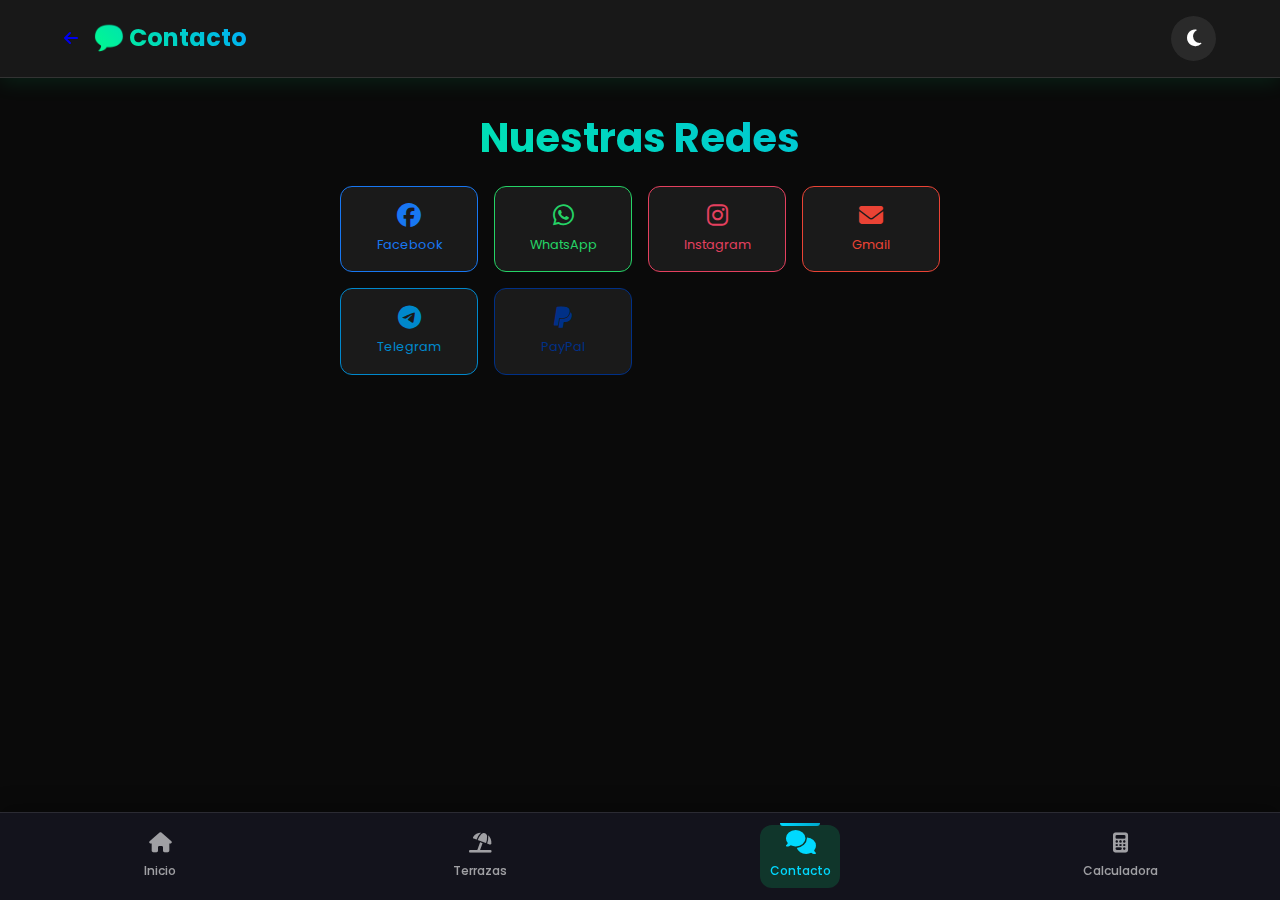
<file: src/page/redes/redes.html>
<!DOCTYPE html>
<html lang="es">
<head>
    <meta charset="UTF-8">
    <meta name="viewport" content="width=device-width, initial-scale=1.0">
    <title>Contacto - Modificaciones X</title>
    <link rel="stylesheet" href="../../styles/style.css">
    <link rel="stylesheet" href="../../styles/responsive.css">
    <link rel="stylesheet" href="../../styles/redes.css">
    <link rel="stylesheet" href="../../styles/components/bottom-nav.css">
    <link rel="stylesheet" href="https://cdnjs.cloudflare.com/ajax/libs/font-awesome/6.4.0/css/all.min.css">
    <link href="https://fonts.googleapis.com/css2?family=Poppins:wght@300;400;500;600;700&display=swap" rel="stylesheet">
</head>
<body class="dark-mode font-poppins">
    <header class="header">
        <div class="header-content">
            <div class="header-left">
                <a href="../../../index.html" class="back-btn">
                    <i class="fas fa-arrow-left"></i>
                </a>
                <h1 class="site-title">💬 Contacto</h1>
            </div>
            <div class="header-right">
                <button id="themeBtn" class="theme-toggle">
                    <span class="theme-icon"><i class="fas fa-moon"></i></span>
                </button>
            </div>
        </div>
    </header>

    <main class="main-content">
        <section class="social-section">
            <br>
            <h2 class="section-title">Nuestras Redes</h2>
            <div class="social-grid">
                <a href="https://www.facebook.com/byron.veraronquillo" class="social-btn facebook" target="_blank">
                    <i class="fab fa-facebook"></i>
                    <span>Facebook</span>
                </a>
                <a href="https://wa.me/+593980060452" class="social-btn whatsapp" target="_blank">
                    <i class="fab fa-whatsapp"></i>
                    <span>WhatsApp</span>
                </a>
                <a href="https://instagram.com/byron_vera_p" class="social-btn instagram" target="_blank">
                    <i class="fab fa-instagram"></i>
                    <span>Instagram</span>
                </a>
                <a href="mailto:byronxstudios@gmail.com" class="social-btn gmail">
                    <i class="fas fa-envelope"></i>
                    <span>Gmail</span>
                </a>
                <a href="https://t.me/+rIMKB5rKGs0xNDgx" class="social-btn telegram" target="_blank">
                    <i class="fab fa-telegram"></i>
                    <span>Telegram</span>
                </a>
                <a href="https://www.paypal.me/killer2029" class="social-btn paypal" target="_blank">
                    <i class="fab fa-paypal"></i>
                    <span>PayPal</span>
                </a>
            </div>
        </section>
    </main>
    

    <!-- Bottom Navigation (Solo visible en móviles) -->
    <nav class="bottom-nav" id="bottomNav">
        <a href="../../../index.html" class="nav-link" data-page="home">
            <i class="fas fa-home"></i>
            <span>Inicio</span>
        </a>
        <a href="../terrazas/terrazas.html" class="nav-link" data-page="terrazas">
            <i class="fas fa-umbrella-beach"></i>
            <span>Terrazas</span>
        </a>
        <a href="redes.html" class="nav-link active" data-page="contact">
            <i class="fas fa-comments"></i>
            <span>Contacto</span>
        </a>
        <a href="https://modificaciones-byron.github.io/Calculadora-de-Evo/" 
        class="nav-link" 
        data-page="calc" 
        target="_blank">
            <i class="fas fa-calculator"></i>
            <span>Calculadora</span>
        </a>
    </nav>

    <script>
        document.addEventListener('DOMContentLoaded', () => {
            // Tema
            const themeBtn = document.getElementById('themeBtn');
            themeBtn.addEventListener('click', () => {
                document.body.classList.toggle('light-mode');
                document.body.classList.toggle('dark-mode');
                const theme = document.body.classList.contains('light-mode') ? 'light' : 'dark';
                localStorage.setItem('theme', theme);
                
                // Actualizar icono
                const icon = themeBtn.querySelector('.theme-icon i');
                icon.className = theme === 'light' ? 'fas fa-sun' : 'fas fa-moon';
            });

            // Cargar tema guardado
            const savedTheme = localStorage.getItem('theme');
            if (savedTheme === 'light') {
                document.body.classList.remove('dark-mode');
                document.body.classList.add('light-mode');
                const icon = themeBtn.querySelector('.theme-icon i');
                icon.className = 'fas fa-sun';
            }

            // Bottom Nav - Actualizar link activo
            const bottomNavLinks = document.querySelectorAll('.bottom-nav .nav-link');
            
            bottomNavLinks.forEach(link => {
                link.addEventListener('click', function(e) {
                    // Si no es un enlace con hash, actualizar activo
                    if (!this.getAttribute('href').includes('#')) {
                        bottomNavLinks.forEach(l => l.classList.remove('active'));
                        this.classList.add('active');
                    }
                });
            });
        });
    </script>
</body>
</html>
</file>
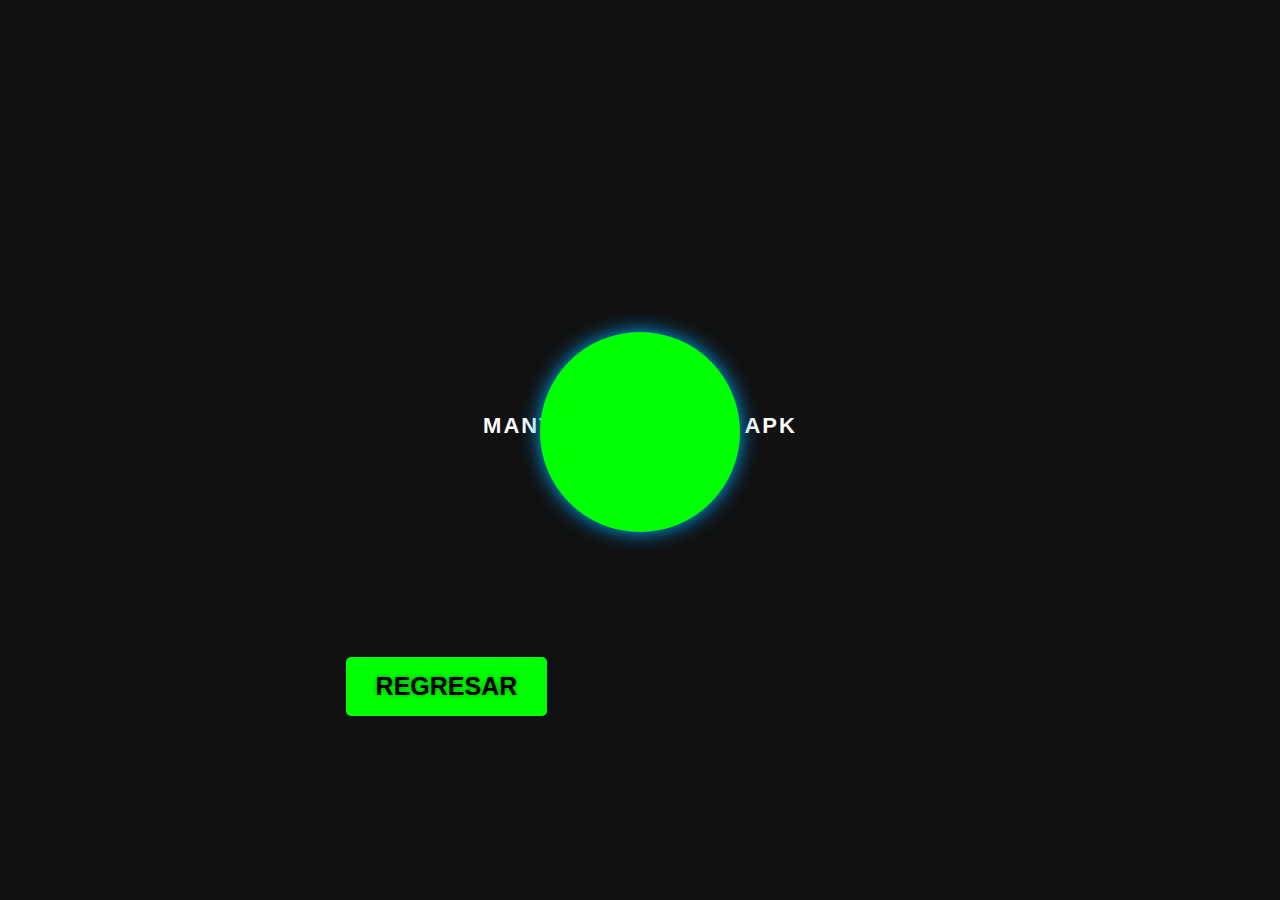
<file: src/page/System/newapk.html>
<!DOCTYPE html>
<html>
<head>
    <meta charset="utf-8">
    <title>Diseño Futurista con Animaciones</title>
    <meta name="viewport" content="width=device-width, initial-scale=1, maximum-scale=1, user-scalable=0">
    <style>
        body {
            font-family: Arial, sans-serif;
            background-color: #111;
            margin: 0;
            padding: 0;
            overflow-x: hidden;
        }

        .container {
            display: flex;
            justify-content: center;
            align-items: center;
            height: 100vh;
            flex-direction: column;
            color: #fff;
            text-align: center;
        }

        h3 {
            font-size: 22px;
            margin: 0;
            padding: 0;
            text-transform: uppercase;
            letter-spacing: 2px;
        }

        p {
            font-size: 18px;
            margin-top: 10px;
        }

        .animated {
            animation: pulse 2s infinite;
            transform-origin: center;
        }

        @keyframes pulse {
            0% {
                transform: scale(1);
            }

            50% {
                transform: scale(1.2);
            }

            100% {
                transform: scale(1);
            }
        }

        .floating {
            animation: float 3s ease-in-out infinite;
        }

        @keyframes float {
            0% {
                transform: translateY(0);
            }

            50% {
                transform: translateY(-10px);
            }

            100% {
                transform: translateY(0);
            }
        }

        .glow {
            position: absolute;
            top:  48%;
            left: 50%;
            transform: translate(-50%, -50%);
            width: 200px;
            height: 200px;
            border-radius: 50%;
            background-color: #00ff00;
            box-shadow: 0 0 20px #00a8ff;
            animation: glow 2s ease-in-out infinite alternate;
        }

        @keyframes glow {
            0% {
                transform: translate(-50%, -50%) scale(1);
                opacity: 0.5;
            }

            100% {
                transform: translate(-50%, -50%) scale(1.2);
                opacity: 0;
            }
        }        
         .btn {
      position: absolute;
      text-align: center;
      left: 27%;
      top:  73%;
      display: inline-block;
      padding: 15px 30px;
      background-color: #00ff00;
      color: rgb(0, 0, 0);
      text-shadow: 0 0 5px rgba(0, 0, 0, 0.4);
      font-size: 25px;
      text-transform: uppercase;
      text-decoration: none;
      border: none;
      border-radius: 5px;
      transition: background-color 0.3s ease;
      font-weight: bold;     
    }

    .btn:hover {
      background-color: rgb(255, 0, 0);
    }

    </style>
</head>
<body>
    <div class="container">
        <h3 class="animated">Mantenimiento De APK</h3>
        <p class="floating">¡Próximamente!</p>
    </div>

    <div class="glow"></div><center>
    <a href="/index.html" class="btn">Regresar</a></center>
    <script>
        document.addEventListener('contextmenu', event => event.preventDefault());
        document.addEventListener('keydown', event => {
            if (event.ctrlKey && (event.key === 'u' || event.key === 's' || event.key === 'i')) {
                event.preventDefault();
            }
        }); 
    </script>

</body>
</html>
</file>
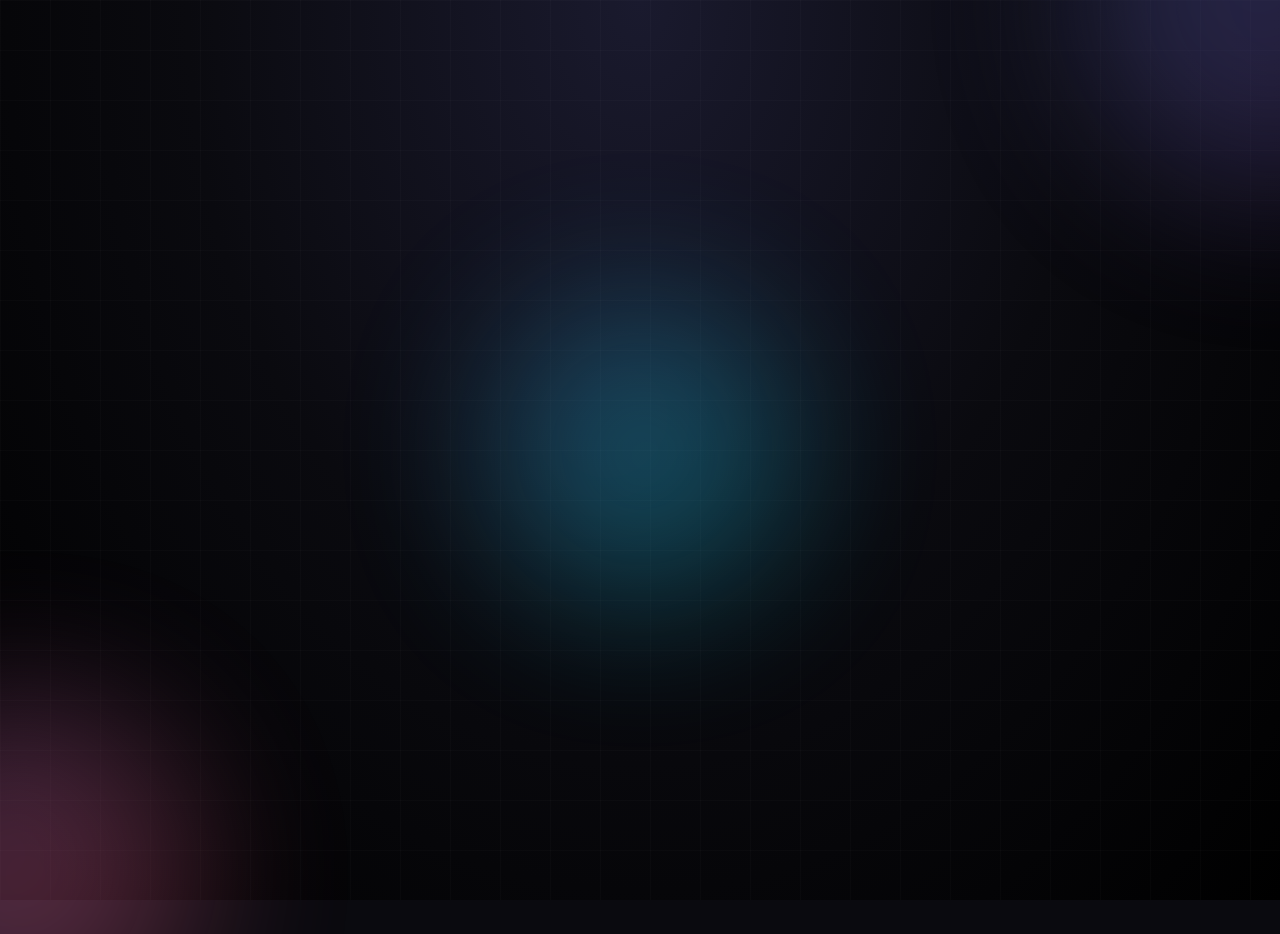
<file: src/page/System/prx.html>
<!DOCTYPE html>
<html lang="es">
<head>
    <meta charset="UTF-8">
    <meta http-equiv="X-UA-Compatible" content="IE=edge">
    <meta name="viewport" content="width=device-width, initial-scale=1.0, maximum-scale=1.0, user-scalable=no">
    <title>En Desarrollo - Modificaciones X</title>
    <link rel="stylesheet" href="https://cdnjs.cloudflare.com/ajax/libs/font-awesome/6.4.0/css/all.min.css">
    <link href="https://fonts.googleapis.com/css2?family=Inter:wght@300;400;500;600;700;800&display=swap" rel="stylesheet">
    <style>
        * {
            margin: 0;
            padding: 0;
            box-sizing: border-box;
        }

        body {
            font-family: 'Inter', -apple-system, BlinkMacSystemFont, 'Segoe UI', sans-serif;
            background: #0a0a0f;
            color: #fff;
            overflow-x: hidden;
            position: relative;
            min-height: 100vh;
        }

        /* Fondo animado moderno */
        .animated-bg {
            position: fixed;
            top: 0;
            left: 0;
            width: 100%;
            height: 100%;
            background: radial-gradient(ellipse at top, #1a1a2e 0%, #0a0a0f 50%, #000000 100%);
            z-index: 0;
        }

        .grid-overlay {
            position: fixed;
            top: 0;
            left: 0;
            width: 100%;
            height: 100%;
            background-image: 
                linear-gradient(rgba(255, 255, 255, 0.02) 1px, transparent 1px),
                linear-gradient(90deg, rgba(255, 255, 255, 0.02) 1px, transparent 1px);
            background-size: 50px 50px;
            z-index: 1;
            animation: gridMove 20s linear infinite;
        }

        @keyframes gridMove {
            0% { transform: translate(0, 0); }
            100% { transform: translate(50px, 50px); }
        }

        /* Gradientes flotantes */
        .gradient-orb {
            position: fixed;
            border-radius: 50%;
            filter: blur(80px);
            opacity: 0.3;
            animation: float 15s ease-in-out infinite;
            z-index: 2;
        }

        .gradient-orb-1 {
            width: 400px;
            height: 400px;
            background: linear-gradient(135deg, #667eea 0%, #764ba2 100%);
            top: -200px;
            right: -200px;
            animation-delay: 0s;
        }

        .gradient-orb-2 {
            width: 350px;
            height: 350px;
            background: linear-gradient(135deg, #f093fb 0%, #f5576c 100%);
            bottom: -150px;
            left: -150px;
            animation-delay: 5s;
        }

        .gradient-orb-3 {
            width: 300px;
            height: 300px;
            background: linear-gradient(135deg, #4facfe 0%, #00f2fe 100%);
            top: 50%;
            left: 50%;
            transform: translate(-50%, -50%);
            animation-delay: 10s;
        }

        @keyframes float {
            0%, 100% { transform: translate(0, 0) scale(1); }
            33% { transform: translate(30px, -30px) scale(1.1); }
            66% { transform: translate(-20px, 20px) scale(0.9); }
        }

        /* Contenedor principal */
        .container {
            position: relative;
            z-index: 10;
            min-height: 100vh;
            display: flex;
            flex-direction: column;
            align-items: center;
            justify-content: center;
            padding: 2rem;
            text-align: center;
        }

        /* Logo/Icono */
        .icon-wrapper {
            position: relative;
            margin-bottom: 2rem;
        }

        .main-icon {
            width: 120px;
            height: 120px;
            background: linear-gradient(135deg, #667eea 0%, #764ba2 100%);
            border-radius: 30px;
            display: flex;
            align-items: center;
            justify-content: center;
            font-size: 3.5rem;
            box-shadow: 0 20px 60px rgba(102, 126, 234, 0.4);
            animation: iconPulse 3s ease-in-out infinite;
            position: relative;
            overflow: hidden;
        }

        .main-icon::before {
            content: '';
            position: absolute;
            top: -50%;
            left: -50%;
            width: 200%;
            height: 200%;
            background: linear-gradient(
                45deg,
                transparent,
                rgba(255, 255, 255, 0.1),
                transparent
            );
            transform: rotate(45deg);
            animation: shine 3s ease-in-out infinite;
        }

        @keyframes iconPulse {
            0%, 100% { transform: scale(1); }
            50% { transform: scale(1.05); }
        }

        @keyframes shine {
            0% { transform: translateX(-100%) translateY(-100%) rotate(45deg); }
            100% { transform: translateX(100%) translateY(100%) rotate(45deg); }
        }

        /* Título */
        .title {
            font-size: 3.5rem;
            font-weight: 800;
            margin-bottom: 1rem;
            background: linear-gradient(135deg, #667eea 0%, #f093fb 100%);
            -webkit-background-clip: text;
            -webkit-text-fill-color: transparent;
            background-clip: text;
            letter-spacing: -0.02em;
            line-height: 1.2;
        }

        .subtitle {
            font-size: 1.25rem;
            color: rgba(255, 255, 255, 0.6);
            font-weight: 400;
            max-width: 600px;
            margin: 0 auto 3rem;
            line-height: 1.6;
        }

        /* Barra de progreso */
        .progress-section {
            width: 100%;
            max-width: 500px;
            margin: 2rem auto;
            padding: 2rem;
            background: rgba(255, 255, 255, 0.03);
            border-radius: 20px;
            border: 1px solid rgba(255, 255, 255, 0.05);
            backdrop-filter: blur(10px);
        }

        .progress-label {
            display: flex;
            justify-content: space-between;
            margin-bottom: 1rem;
            color: rgba(255, 255, 255, 0.8);
            font-size: 0.9rem;
            font-weight: 500;
        }

        .progress-bar-container {
            width: 100%;
            height: 8px;
            background: rgba(255, 255, 255, 0.1);
            border-radius: 10px;
            overflow: hidden;
            position: relative;
        }

        .progress-bar {
            height: 100%;
            background: linear-gradient(90deg, #667eea 0%, #764ba2 100%);
            border-radius: 10px;
            width: 65%;
            position: relative;
            animation: progressAnimation 2s ease-in-out;
        }

        .progress-bar::after {
            content: '';
            position: absolute;
            top: 0;
            left: 0;
            right: 0;
            bottom: 0;
            background: linear-gradient(90deg, transparent, rgba(255, 255, 255, 0.3), transparent);
            animation: shimmer 2s infinite;
        }

        @keyframes progressAnimation {
            from { width: 0; }
            to { width: 65%; }
        }

        @keyframes shimmer {
            0% { transform: translateX(-100%); }
            100% { transform: translateX(100%); }
        }

        /* Features */
        .features {
            display: grid;
            grid-template-columns: repeat(auto-fit, minmax(200px, 1fr));
            gap: 1.5rem;
            max-width: 700px;
            margin: 2rem auto;
            width: 100%;
        }

        .feature-item {
            padding: 1.5rem;
            background: rgba(255, 255, 255, 0.03);
            border-radius: 16px;
            border: 1px solid rgba(255, 255, 255, 0.05);
            transition: all 0.3s ease;
        }

        .feature-item:hover {
            background: rgba(255, 255, 255, 0.05);
            transform: translateY(-5px);
            border-color: rgba(102, 126, 234, 0.3);
        }

        .feature-icon {
            font-size: 2rem;
            margin-bottom: 0.75rem;
            opacity: 0.8;
        }

        .feature-text {
            font-size: 0.9rem;
            color: rgba(255, 255, 255, 0.7);
            line-height: 1.5;
        }

        /* Botón */
        .btn-back {
            display: inline-flex;
            align-items: center;
            gap: 0.75rem;
            padding: 1rem 2rem;
            background: rgba(255, 255, 255, 0.05);
            border: 1px solid rgba(255, 255, 255, 0.1);
            border-radius: 12px;
            color: #fff;
            text-decoration: none;
            font-weight: 500;
            font-size: 1rem;
            transition: all 0.3s ease;
            margin-top: 2rem;
        }

        .btn-back:hover {
            background: rgba(255, 255, 255, 0.1);
            border-color: rgba(102, 126, 234, 0.5);
            transform: translateY(-2px);
            box-shadow: 0 10px 30px rgba(102, 126, 234, 0.2);
        }

        .btn-back i {
            transition: transform 0.3s ease;
        }

        .btn-back:hover i {
            transform: translateX(-3px);
        }

        /* Status badge */
        .status-badge {
            display: inline-flex;
            align-items: center;
            gap: 0.5rem;
            padding: 0.5rem 1rem;
            background: rgba(255, 193, 7, 0.1);
            border: 1px solid rgba(255, 193, 7, 0.2);
            border-radius: 30px;
            color: #ffc107;
            font-size: 0.85rem;
            font-weight: 500;
            margin-bottom: 1.5rem;
        }

        .status-dot {
            width: 8px;
            height: 8px;
            background: #ffc107;
            border-radius: 50%;
            animation: pulse 2s ease-in-out infinite;
        }

        @keyframes pulse {
            0%, 100% { opacity: 1; transform: scale(1); }
            50% { opacity: 0.5; transform: scale(1.2); }
        }

        /* Responsive */
        @media (max-width: 768px) {
            .title {
                font-size: 2.5rem;
            }

            .subtitle {
                font-size: 1rem;
            }

            .main-icon {
                width: 100px;
                height: 100px;
                font-size: 3rem;
            }

            .features {
                grid-template-columns: 1fr;
            }

            .progress-section {
                padding: 1.5rem;
            }
        }

        @media (max-width: 480px) {
            .title {
                font-size: 2rem;
            }

            .main-icon {
                width: 80px;
                height: 80px;
                font-size: 2.5rem;
            }
        }

        /* Animaciones de entrada */
        .fade-up {
            animation: fadeUp 0.8s ease-out forwards;
            opacity: 0;
        }

        @keyframes fadeUp {
            from {
                opacity: 0;
                transform: translateY(30px);
            }
            to {
                opacity: 1;
                transform: translateY(0);
            }
        }

        .delay-1 { animation-delay: 0.1s; }
        .delay-2 { animation-delay: 0.2s; }
        .delay-3 { animation-delay: 0.3s; }
        .delay-4 { animation-delay: 0.4s; }
        .delay-5 { animation-delay: 0.5s; }
    </style>
</head>
<body>
    <!-- Fondo animado -->
    <div class="animated-bg"></div>
    <div class="grid-overlay"></div>
    <div class="gradient-orb gradient-orb-1"></div>
    <div class="gradient-orb gradient-orb-2"></div>
    <div class="gradient-orb gradient-orb-3"></div>

    <!-- Contenido principal -->
    <div class="container">
        <div class="icon-wrapper fade-up delay-1">
            <div class="main-icon">
                <i class="fas fa-tools"></i>
            </div>
        </div>

        <div class="status-badge fade-up delay-2">
            <span class="status-dot"></span>
            En Desarrollo Activo
        </div>

        <h1 class="title fade-up delay-2">Próximamente</h1>
        
        <p class="subtitle fade-up delay-3">
            Estamos trabajando arduamente en esta funcionalidad. Pronto estará disponible con mejoras increíbles.
        </p>

        <div class="progress-section fade-up delay-4">
            <div class="progress-label">
                <span>Progreso del proyecto</span>
                <span>65%</span>
            </div>
            <div class="progress-bar-container">
                <div class="progress-bar"></div>
            </div>
        </div>

        <div class="features fade-up delay-5">
            <div class="feature-item">
                <div class="feature-icon">🚀</div>
                <div class="feature-text">Optimización de rendimiento</div>
            </div>
            <div class="feature-item">
                <div class="feature-icon">✨</div>
                <div class="feature-text">Nueva interfaz moderna</div>
            </div>
            <div class="feature-item">
                <div class="feature-icon">🔒</div>
                <div class="feature-text">Mayor seguridad</div>
            </div>
        </div>

        <a href="/index.html" class="btn-back fade-up delay-5">
            <i class="fas fa-arrow-left"></i>
            <span>Volver al inicio</span>
        </a>
    </div>

    <script>
        // Seguridad
        document.addEventListener('contextmenu', e => e.preventDefault());
        document.addEventListener('keydown', e => {
            if (e.ctrlKey && (e.key === 'u' || e.key === 's' || e.key === 'i' || e.key === 'c')) {
                e.preventDefault();
            }
            if (e.key === 'F12') e.preventDefault();
        });

        // Prevenir zoom
        document.addEventListener('touchmove', e => {
            if (e.scale !== 1) e.preventDefault();
        }, { passive: false });

        document.addEventListener('wheel', e => {
            if (e.ctrlKey) e.preventDefault();
        }, { passive: false });
    </script>
</body>

</html>
</file>
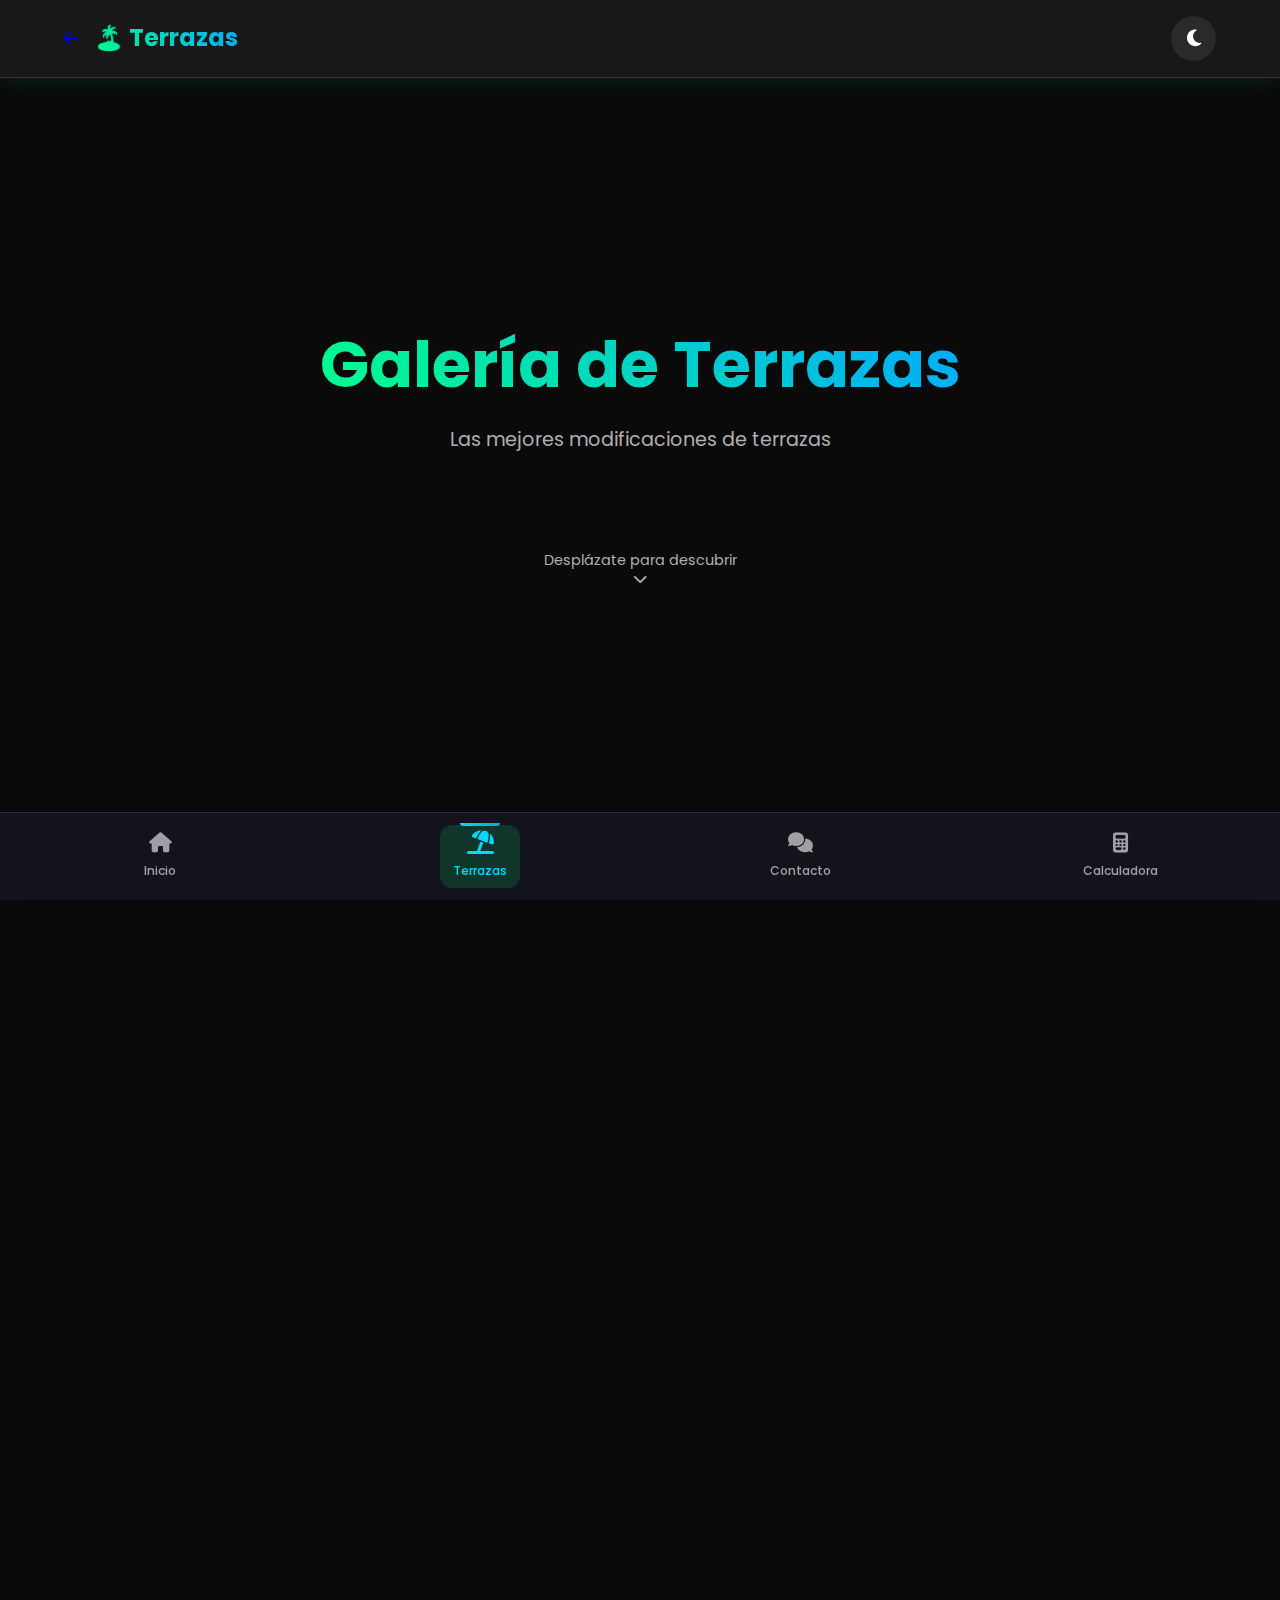
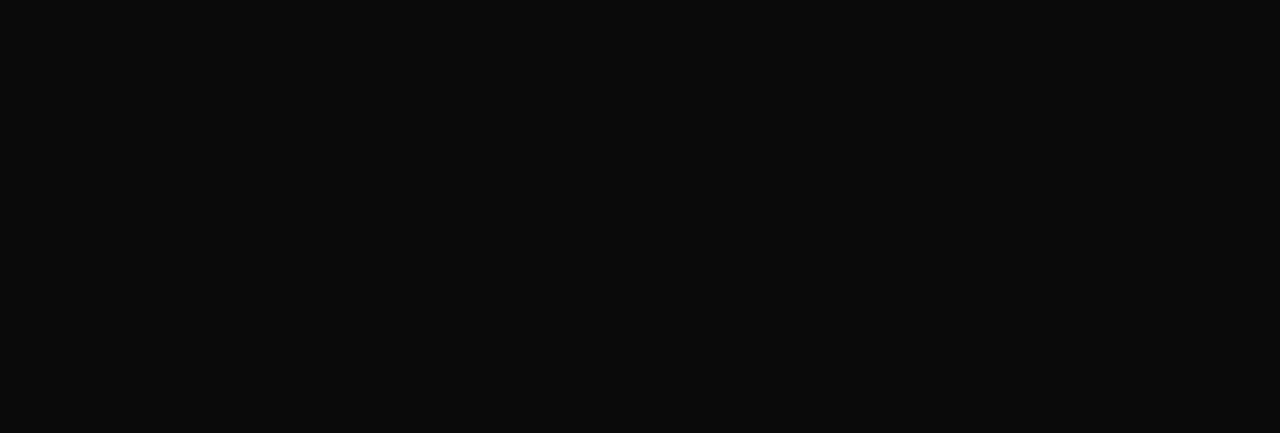
<file: src/page/terrazas/terrazas.html>
<!DOCTYPE html>
<html lang="es">
<head>
    <meta charset="UTF-8">
    <meta name="viewport" content="width=device-width, initial-scale=1.0">
    <title>Terrazas - Modificaciones X</title>
    <link rel="stylesheet" href="../../styles/style.css">
    <link rel="stylesheet" href="../../styles/responsive.css">
    <link rel="stylesheet" href="../../styles/components/bottom-nav.css">
    <link rel="stylesheet" href="https://cdnjs.cloudflare.com/ajax/libs/font-awesome/6.4.0/css/all.min.css">
    <link href="https://fonts.googleapis.com/css2?family=Poppins:wght@300;400;500;600;700&display=swap" rel="stylesheet">
    <style>
        /* Estilos para Bottom Navigation */
        .bottom-nav {
            position: fixed;
            bottom: 0;
            left: 0;
            right: 0;
            background: rgba(20, 20, 30, 0.95);
            backdrop-filter: blur(10px);
            border-top: 1px solid rgba(255, 255, 255, 0.1);
            display: flex;
            justify-content: space-around;
            align-items: center;
            padding: 0.75rem 0;
            z-index: 999;
            box-shadow: 0 -4px 20px rgba(0, 0, 0, 0.3);
        }

        .bottom-nav .nav-link {
            display: flex;
            flex-direction: column;
            align-items: center;
            gap: 0.25rem;
            color: rgba(255, 255, 255, 0.6);
            text-decoration: none;
            padding: 0.5rem 1rem;
            border-radius: 12px;
            transition: all 0.3s ease;
            position: relative;
        }

        .bottom-nav .nav-link i {
            font-size: 1.25rem;
            transition: all 0.3s ease;
        }

        .bottom-nav .nav-link span {
            font-size: 0.75rem;
            font-weight: 500;
            transition: all 0.3s ease;
        }

        .bottom-nav .nav-link.active {
            color: #00d9ff;
        }

        .bottom-nav .nav-link.active i {
            transform: scale(1.2);
        }

        .bottom-nav .nav-link:not(.active):hover {
            color: rgba(255, 255, 255, 0.9);
            background: rgba(255, 255, 255, 0.05);
        }

        /* Indicador activo */
        .bottom-nav .nav-link.active::before {
            content: '';
            position: absolute;
            top: -2px;
            left: 50%;
            transform: translateX(-50%);
            width: 40px;
            height: 3px;
            background: linear-gradient(90deg, #00d9ff, #00a8cc);
            border-radius: 0 0 3px 3px;
        }

        /* Ajustar el main-content para que no quede debajo del bottom nav */
        .main-content {
            padding-bottom: 80px;
        }

        /* Ocultar en desktop */
        @media (min-width: 768px) {

            .main-content {
                padding-bottom: 2rem;
            }
        }

        /* Light mode */
        body:not(.dark-mode) .bottom-nav {
            background: rgba(255, 255, 255, 0.95);
            border-top: 1px solid rgba(0, 0, 0, 0.1);
        }

        body:not(.dark-mode) .bottom-nav .nav-link {
            color: rgba(0, 0, 0, 0.6);
        }

        body:not(.dark-mode) .bottom-nav .nav-link.active {
            color: #0099cc;
        }

        body:not(.dark-mode) .bottom-nav .nav-link:not(.active):hover {
            color: rgba(0, 0, 0, 0.9);
            background: rgba(0, 0, 0, 0.05);
        }
    </style>
</head>
<body class="dark-mode font-poppins">
    <header class="header">
        <div class="header-content">
            <div class="header-left">
                <a href="../../../index.html" class="back-btn">
                    <i class="fas fa-arrow-left"></i>
                </a>
                <h1 class="site-title">🏝️ Terrazas</h1>
            </div>
            <div class="header-right">
                <button id="themeBtn" class="theme-toggle">
                    <span class="theme-icon"><i class="fas fa-moon"></i></span>
                </button>
            </div>
        </div>
    </header>

    <main class="main-content">
        <section class="hero-section2">
            <h2 class="hero-title-main">Galería de Terrazas</h2>
            <p class="hero-subtitle">Las mejores modificaciones de terrazas</p>
            <div class="hero-scroll-indicator2">
                <span>Desplázate para descubrir</span>
                <i class="fas fa-chevron-down"></i>
            </div>
        </section>

        <section class="mods-section">
            <div id="terrazasGrid" class="cards-grid">
                <!-- Cards generadas por JS -->
            </div>
        </section>
    </main>

    <!-- Bottom Navigation (Solo visible en móviles) -->
    <nav class="bottom-nav" id="bottomNav">
        <a href="../../../index.html" class="nav-link" data-page="home">
            <i class="fas fa-home"></i>
            <span>Inicio</span>
        </a>
        <a href="terrazas.html" class="nav-link active" data-page="terrazas">
            <i class="fas fa-umbrella-beach"></i>
            <span>Terrazas</span>
        </a>
        <a href="../redes/redes.html" class="nav-link" data-page="contact">
            <i class="fas fa-comments"></i>
            <span>Contacto</span>
        </a>
        <a href="https://modificaciones-byron.github.io/Calculadora-de-Evo/" 
        class="nav-link" 
        data-page="calc" 
        target="_blank">
            <i class="fas fa-calculator"></i>
            <span>Calculadora</span>
        </a>
    </nav>

    <script>
        const terrazasData = [
            { id: 1, title: 'Lost City', image: '../../img/terrazas/1.png', link: '../../img/terrazas/1.png' },
            { id: 2, title: 'City Utopica', image: '../../img/terrazas/2.png', link: '../../img/terrazas/2.png' },
            { id: 3, title: 'Oscuridad Eterna', image: '../../img/terrazas/3.png', link: 'https://drive.google.com/file/d/1bbZPzKAspNNq0iBYDSYtUUs4aaiWAZcx/view?usp=sharing' },
            { id: 4, title: 'Atlantis City', image: '../../img/terrazas/4.png', link: '../../img/terrazas/4.png' },
            { id: 5, title: 'Devastación G', image: '../../img/terrazas/5.png', link: '../../img/terrazas/5.png' },
            { id: 6, title: 'Evil City', image: '../../img/terrazas/6.png', link: '../../img/terrazas/6.png' },
            { id: 7, title: 'Fenix C', image: '../../img/terrazas/8.png', link: '../../img/terrazas/8.png' },
            { id: 8, title: 'City Future', image: '../../img/terrazas/7.png', link: '../../img/terrazas/7.png' },
            { id: 9, title: 'City of Dreams', image: '../../img/terrazas/9.png', link: '../../img/terrazas/9.png' },
            { id: 10, title: 'Sir Paladin', image: '../../img/terrazas/11.png', link: '../../img/terrazas/11.png' },
            { id: 11, title: 'Fantasy City', image: '../../img/terrazas/10.png', link: '../../img/terrazas/10.png' }
        ];

        document.addEventListener('DOMContentLoaded', () => {
        // Renderizar terrazas
        const grid = document.getElementById('terrazasGrid');
        grid.innerHTML = terrazasData.map(terraza => `
            <div class="card">
                <img src="${terraza.image}" alt="${terraza.title}" class="card-image">
                <div class="card-content">
                    <h3 class="card-title">${terraza.title}</h3>
                </div>
                <div class="card-footer">
                    <a href="${terraza.link}" download="${terraza.title}" class="download-btn" target="_blank">
                        <i class="fas fa-download"></i>
                        Descargar
                    </a>
                </div>
            </div>
        `).join('');

            // Tema
            const themeBtn = document.getElementById('themeBtn');
            themeBtn.addEventListener('click', () => {
                document.body.classList.toggle('light-mode');
                document.body.classList.toggle('dark-mode');
                const theme = document.body.classList.contains('light-mode') ? 'light' : 'dark';
                localStorage.setItem('theme', theme);
                
                // Actualizar icono
                const icon = themeBtn.querySelector('.theme-icon i');
                icon.className = theme === 'light' ? 'fas fa-sun' : 'fas fa-moon';
            });

            // Cargar tema guardado
            const savedTheme = localStorage.getItem('theme');
            if (savedTheme === 'light') {
                document.body.classList.remove('dark-mode');
                document.body.classList.add('light-mode');
                const icon = themeBtn.querySelector('.theme-icon i');
                icon.className = 'fas fa-sun';
            }

            // Bottom Nav - Actualizar link activo
            const bottomNavLinks = document.querySelectorAll('.bottom-nav .nav-link');
            
            bottomNavLinks.forEach(link => {
                link.addEventListener('click', function(e) {
                    // Si no es un enlace con hash, actualizar activo
                    if (!this.getAttribute('href').includes('#')) {
                        bottomNavLinks.forEach(l => l.classList.remove('active'));
                        this.classList.add('active');
                    }
                });
            });
        });
    </script>
</body>
</html>
</file>
<file: style.css>
/* Estilos generales */
body {
    font-family: Arial, sans-serif;
    background-color: #000;
    color: #fff;
    margin: 0;
    padding: 0;
    
}

.contenedor {
    max-width: 1200px;
    margin: 0 auto;
    padding: 20px;
}

h2 {
    font-weight: bold;
    text-align: center;
    margin-bottom: 20px;
    color: rgb(0, 255, 0);
	text-shadow: 0 0 10px rgba(0, 255, 0, 0.8); 
}

/* Estilos de la sección de juegos */
.juegos {
    display: grid;
    grid-template-columns: repeat(2, 1fr);
    gap: 20px;
}

.juego {
    background-color: #111;
    padding: 20px;
    border-radius: 10px;
}

.juego img {
    max-width: 100%;
    height: auto;
    border-radius: 5px;
    
}

.juego h2 {
    margin-top: 10px;
    text-align: center;
}

.juego h3 {
    margin-top: 10px;
    text-align: center;
}

.juego p {
    margin-top: 10px;
    text-align: center;
}

.juego a {
    display: inline-block;
    margin-top: 10px;
    padding: 10px 20px;
    background-color: rgb(0, 255, 0);
    color: #000;
    text-decoration: none;
    border-radius: 5px;
    font-weight: bold;
}

.juego a:hover {
    background-color: #47fff0;
}

/* Estilos de la barra inferior */
.barra-inferior {
    background-color: #111;
    padding: 10px 0;
    position: fixed;
    bottom: 0;
    width: 100%;
    display: flex;
    justify-content: center;
}

nav ul {
    list-style-type: none;
    padding: 0;
    margin: 0;
    display: flex;
    justify-content: center;
    width: 100%;
}

nav li {
    flex: 1;
    text-align: center;
}

nav a {
    color: rgb(0, 255, 0);
    text-decoration: none;    
    font-weight: bold;
    padding: 10px 20px;
    transition: background-color 0.3s ease-in-out; 
    /* Agregamos transición en el color de fondo */
}
.terraza {
    color: #ff00aa; /* Rojo */
    text-shadow: 0 0 19px #47fff0; /* Rojo más bajo */
    animation: blinkShadow 1s infinite; /* Animación que parpadea infinitamente */
}
@keyframes blinkShadow {
    0%, 100% {
      text-shadow: 9 9 10px #FF6347; /* Estado inicial y final del brillo */
    }
    50% {
      text-shadow: none; /* Estado intermedio sin sombra */
    }
}
nav a:hover {
    background-color: rgb(0, 221, 255);
 /* Agregamos un color de fondo al hacer hover */
}

nav a:active {
    background-color: rgba(255, 255, 255, 0.3); 
    /* Agregamos un color de fondo al hacer clic */
}

/*Diseño de Sistema refresh y Guardando progreso*/
.loading {
    display: none;
    position: fixed;
    top: 0;
    left: 0;
    right: 0;
    bottom: 0;
    background-color: black;
    z-index: 10001;    
    color: #000;
    font-weight: bold;           
}

.loading .loading-icon  {
    position: absolute;
    top: 40%;
    left: 50%;
    transform: translate(-50%, -50%);                
}

.lt{
	position: absolute;
    top: 110%;
    left: 50%;
    transform: translate(-50%, -50%);
    color: rgb(0, 255, 0);
	text-shadow: 0 0 10px rgba(0, 255, 0, 0.8);
    font-size: 25px;            
}

/*Color de Titulo Sunny Day*/
.sunny{
	color: rgb(255, 255, 0);
    text-shadow: 0 0 10px rgba(255, 255, 0, 0.6);
}

/*Color de Titulo Navidad*/
.navidad{
	color: rgb(255, 0, 0);
	text-shadow: 0 0 10px rgba(255, 0, 0, 0.6);
}

/*Color de Titulo New Work*/
.neww{
	color: #03e9f4;
    text-shadow: 0 0 10px rgba(3, 233, 244, 0.6);
}
</file>
<file: inf.css>
body {
            font-family: Arial, sans-serif;
            background-color: #111;
            margin: 0;
            padding: 0;
            overflow-x: hidden;
        }
/*todo lo que esta en medio*/
        .container {
            display: flex;
            align-items: center;
            height: 100vh;
            flex-direction: column;
            text-align: center;
            font-weight: bold;         
            
        }
/*Color de Título"Dispositivos moviles"*/

.animate-charcter{
    left: center;
    text-transform: uppercase; 
    background-image: linear-gradient( -225deg, #00FFFF 0%, #00ff00 29%, #ff1361 67%, #fff800 100% ); 
    background-size: auto auto;
    background-clip: border-box;
    background-size: 200% auto;
    color: #fff; 
    background-clip: text; 

    -webkit-background-clip: text;
    -webkit-text-fill-color: transparent;
    animation: textclip 2s linear infinite;
    display: inline-block; 
    font-size: 40px; } @keyframes textclip { to { background-position: 200% center ; } }



/*Tabla de Especificaciones*/
        .device-list {
            list-style-type: none;
            padding: 0;
        }

        .device-item {
            margin-bottom: 20px;
                    }

        .device-header {
            cursor: pointer;
            background-color: #222;
            padding: 20px;
            border-radius: 10px;
        }

        .device-details, .device-detailsx, .device-detailsi, .device-detailsr {
            display: none;
            background-color: #333;
            padding: 10px;
        }

        .device-details table, .device-detailsx table, .device-detailsi table, .device-detailsr table {
            width: 100%;
            border-collapse: collapse;
            margin-top: 10px;
        }

        .device-details th,
        .device-details td, .device-detailsx th,
        .device-detailsx td,   .device-detailsi th,
        .device-detailsi td,  .device-detailsr th,
        .device-detailsr td{
            padding: 8px;
            border: 1px solid #ddd;
            text-align: left;
            color: #fff;
        }

        .device-details th, .device-detailsx th,   .device-detailsi th,   .device-detailsr th {
            background-color: #555;
        }

        .device-details td, .device-detailsx td, .device-detailsi td, .device-detailsr td{
            background-color: #333;
        }

        .device-details p, .device-detailsx p, .device-detailsi p, .device-detailsr p{
            margin: 0;
            padding: 5px;
        }

        
/*Color de Boton Samsung*/
.sam{
    color: rgb(0, 191, 255); /* Valor RGB */
    text-shadow: 0 0 10px rgba(0, 191, 255, 0.8);
    font-size: 25px;	
}

/*Color de Boton Xiaomi*/
.xia{
					color: rgb(255, 165, 0);  
				 text-shadow: 0 0 10px rgba(255, 165, 0, 0.8);
				 font-size: 25px;
}

/*Color de Boton Infinix*/
.inf{
					color: rgb(0, 255, 0);
				 text-shadow: 0 0 10px rgba(0, 255, 0, 0.8);
				 font-size: 25px;
}

/*Color de Boton Realme*/
.rea{
					color: rgb(255, 255, 0);
			  text-shadow: 0 0 10px rgba(255, 255, 0,			  				 0.8); 
			  font-size: 25px;
}
/*Boton de Regresar*/
.btn1 {
      
      text-align: center;
      left: 32%;
      top:  70%;
      display: inline-block;
      padding: 20px 35px;
      background-color: #00ff00;
      color: rgb(0, 0, 0);
      text-shadow: 0 0 5px rgba(0, 0, 0, 0.4);
      font-size: 25px;
      text-transform: uppercase;
      text-decoration: none;
      border: none;
      border-radius: 5px;
      transition: background-color 0.3s ease;
      cursor: pointer;
      
    }

.btn1:hover {
      background-color: rgb(255, 0, 0);
    }
</file>
<file: prx.css>
.proxf {
    position: relative;
    width: 100%;
    height: 100vh;
    display: flex;
    justify-content: center;
    align-items: center;
    /* Ajusta el valor según necesites */
  }
  

.img {
    width: 100%;
    height: auto;
  }


/* Estilos del botón */
.back-btn {
    position: absolute;
    top: 50%;
    left: 50%;
    transform: translate(-50%, -50%);
    z-index: 1;
    /* Resto de estilos del botón */
    margin-top: 120px;
  }

  
.back-btn {
    display: inline-block;
    padding: 1rem 2rem;
    background-color: #00ff00;
    color: rgb(0, 0, 0);
    text-shadow: 0 0 5px rgba(0, 0, 0, 0.4);
    font-size: 25px;
    text-decoration: none;
    text-transform: uppercase;
    border-radius: 5px;
    transition: background-color 0.3s ease;
    font-weight: bold;
  }
  
  .back-btn:hover {
    background-color: rgb(255, 0, 0);
</file>
<file: terrazas.css>
/* Estilos generales */
body {
    font-family: Arial, sans-serif;
    background-color: #000;
    color: #fff;
    margin: 0;
    padding: 0;
    
}

.contenedor {
    max-width: 1200px;
    margin: 0 auto;
    padding: 20px;
}

h2 {
    font-weight: bold;
    text-align: center;
    margin-bottom: 20px;
    color: rgb(0, 255, 0);
	text-shadow: 0 0 10px rgba(0, 255, 0, 0.8); 
    Font-family: Bodoni 72, serif;
}

/* Estilos de la sección de juegos */
.juegos {
    display: grid;
    grid-template-columns: repeat(2, 1fr);
    gap: 20px;
}

.juego {
    background-color: #111;
    padding: 20px;
    border-radius: 10px;
}

.juego img {
    max-width: 100%;
    height: auto;
    border-radius: 15px;

}

.juego h2 {
    margin-top: 10px;
    text-align: center;
}

.juego h3 {
    margin-top: 10px;
    text-align: center;
}

.juego p {
    margin-top: 10px;
    text-align: center;
}

.juego a {
    display: inline-block;
    margin-top: 10px;
    padding: 10px 20px;
    background-color: rgb(0, 255, 0);
    color: #000;
    text-decoration: none;
    border-radius: 5px;
    font-weight: bold;
}

.juego a:hover {
    background-color: #47fff0;
}

/* Estilos de la barra inferior */
.barra-inferior {
    background-color: #111;
    padding: 10px 0;
    position: fixed;
    bottom: 0;
    width: 100%;
    display: flex;
    justify-content: center;
}

nav ul {
    list-style-type: none;
    padding: 0;
    margin: 0;
    display: flex;
    justify-content: center;
    width: 100%;
}

nav li {
    flex: 1;
    text-align: center;
}

nav a {
    color: rgb(0, 255, 0);
    text-decoration: none;    
    font-weight: bold;
    padding: 10px 20px;
    transition: background-color 0.3s ease-in-out; 
    /* Agregamos transición en el color de fondo */
}
.terraza {
    color: #ff00aa; /* Rojo */
    text-shadow: 0 0 19px #47fff0; /* Rojo más bajo */
    animation: blinkShadow 1s infinite; /* Animación que parpadea infinitamente */
}
@keyframes blinkShadow {
    0%, 100% {
      text-shadow: 9 9 10px #FF6347; /* Estado inicial y final del brillo */
    }
    50% {
      text-shadow: none; /* Estado intermedio sin sombra */
    }
}
nav a:hover {
    background-color: rgb(0, 221, 255);
 /* Agregamos un color de fondo al hacer hover */
}

nav a:active {
    background-color: rgba(255, 255, 255, 0.3); 
    /* Agregamos un color de fondo al hacer clic */
}

/*Diseño de Sistema refresh y Guardando progreso*/
.loading {
    display: none;
    position: fixed;
    top: 0;
    left: 0;
    right: 0;
    bottom: 0;
    background-color: black;
    z-index: 10001;    
    color: #000;
    font-weight: bold;           
}

.loading .loading-icon  {
    position: absolute;
    top: 40%;
    left: 50%;
    transform: translate(-50%, -50%);                
}

.lt{
	position: absolute;
    top: 110%;
    left: 50%;
    transform: translate(-50%, -50%);
    color: rgb(0, 255, 0);
	text-shadow: 0 0 10px rgba(0, 255, 0, 0.8);
    font-size: 25px;            
}

/*Color de Titulos de Terrazas*/
.atantlis{
	color: rgb(0, 255, 247);
    text-shadow: 0 0 10px rgba(0, 89, 255, 0.6);
}
.utopica{
	color: rgb(0, 208, 255);
	text-shadow: 0 0 10px rgba(0, 255, 179, 0.6);
}
.lost{
	color: rgb(0, 255, 42);
	text-shadow: 0 0 10px rgba(255, 213, 0, 0.6);
}
.fantasy{
	color: #f4e803;
    text-shadow: 0 0 10px rgba(244, 160, 3, 0.6);
}
.evil{
	color: #f45303;
    text-shadow: 0 0 10px rgba(244, 67, 3, 0.6);
}
.devastacion{
	color: #f4b4037e;
    text-shadow: 0 0 10px rgba(51, 244, 3, 0.246);
}
.oscuridad{
	color: #8e8e8e;
    text-shadow: 0 0 10px rgb(244, 208, 3);
}
.paladin{
	color: #8a8585;
    text-shadow: 0 0 10px rgb(244, 111, 3);
}
.dreams{
	color: #ffcc00;
    text-shadow: 0 0 10px rgb(95, 3, 244);
}
.future{
	color: #00ffd5;
    text-shadow: 0 0 10px rgb(95, 244, 3);
}
.fenix{
	color: #993523ce;
    text-shadow: 0 0 10px rgb(244, 99, 3);
}
</file>
<file: src/styles/responsive.css>
/* Mobile First Responsive Design */
@media (max-width: 768px) {
    .header-content {
        padding: 0 1rem;
    }

    .site-title {
        font-size: 1.3rem;
    }



    .hero-title-main {
        font-size: 2.5rem;
    }

    .hero-title-sub {
        font-size: 1.5rem;
    }

    .hero-subtitle {
        font-size: 1rem;
    }

    .hero-actions {
        flex-direction: column;
        align-items: center;
    }

    .cta-button {
        width: 100%;
        max-width: 300px;
        justify-content: center;
    }

    .stats-container {
        grid-template-columns: repeat(2, 1fr);
        gap: 1.5rem;
    }

    .stat-card {
        padding: 1.5rem;
    }

    .stat-number {
        font-size: 2rem;
    }

    .section-title {
        font-size: 2rem;
    }

    .section-subtitle {
        font-size: 1rem;
    }

    .cards-grid {
        grid-template-columns: repeat(2, 1fr);
        gap: 1.5rem;
    }

    .card {
        margin-bottom: 0;

    }

    .features-grid {
        grid-template-columns: 1fr;
        gap: 1.5rem;
    }

    .feature-card {
        padding: 2rem 1.5rem;
    }

    .form-group {
        flex-direction: column;
    }

    .newsletter-form button {
        width: 100%;
        justify-content: center;
    }

    .footer-content {
        grid-template-columns: 1fr;
        gap: 2rem;
    }

    .back-to-top {
        bottom: 1rem;
        right: 1rem;
        width: 45px;
        height: 45px;
    }

    .modal-content {
        margin: 10% auto;
        width: 95%;
        padding: 2rem 1.5rem;
    }
}

@media (max-width: 480px) {
    .header-content {
        padding: 0 0.75rem;
    }

    .logo {
        width: 35px;
        height: 35px;
    }

    .site-title {
        font-size: 1.1rem;
    }

    .hero-section {
        padding: 1.5rem 0.5rem;
    }

    .hero-title-main {
        font-size: 2rem;
    }

    .hero-title-sub {
        font-size: 1.3rem;
    }

    .stats-container {
        grid-template-columns: 1fr;
    }

    .cards-grid {
        grid-template-columns: 1fr;
        gap: 1rem;
    }

    .card-content {
        padding: 1.25rem;
    }

    .mods-filters {
        gap: 0.5rem;
    }

    .filter-btn {
        padding: 0.6rem 1.2rem;
        font-size: 0.9rem;
    }

    .footer {
        padding: 3rem 1rem 1.5rem;
    }

    .back-to-top {
        width: 40px;
        height: 40px;
        font-size: 1rem;
    }
}

/* Tablet */
@media (min-width: 769px) and (max-width: 1024px) {
    .cards-grid {
        grid-template-columns: repeat(3, 1fr);
    }

    .features-grid {
        grid-template-columns: repeat(2, 1fr);
    }

    .stats-container {
        grid-template-columns: repeat(2, 1fr);
    }
}

/* Desktop */
@media (min-width: 1025px) {
    .cards-grid {
        grid-template-columns: repeat(4, 1fr);
    }

    .hero-title-main {
        font-size: 4rem;
    }

    .hero-title-sub {
        font-size: 2.5rem;
    }
}

/* Large Desktop */
@media (min-width: 1440px) {
    .cards-grid {
        grid-template-columns: repeat(5, 1fr);
    }
}

/* Landscape mobile */
@media (max-height: 500px) and (orientation: landscape) {
    .main-content {
        padding-bottom: 100px;
    }

    .hero-section {
        padding: 1rem 0.5rem;
        min-height: auto;
    }

    .hero-title-main {
        font-size: 2rem;
    }

    .hero-title-sub {
        font-size: 1.5rem;
    }

    .hero-actions {
        margin-bottom: 1.5rem;
    }

    .hero-scroll-indicator {
        display: none;
    }
}

/* High DPI Screens */
@media (-webkit-min-device-pixel-ratio: 2), (min-resolution: 192dpi) {
    .logo {
        image-rendering: -webkit-optimize-contrast;
    }
}

/* Print Styles */
@media print {
    .header, .footer, .sidebar, .hero-scroll-indicator, .back-to-top {
        display: none;
    }

    body {
        background: white;
        color: black;
    }

    .card {
        break-inside: avoid;
        box-shadow: none;
        border: 1px solid #ddd;
    }
}
</file>
<file: src/styles/redes.css>
.social-section {
    padding: 5rem 1rem 2rem;
    text-align: center;
}

.social-grid {
    display: grid;
    grid-template-columns: repeat(auto-fit, minmax(120px, 1fr));
    gap: 1rem;
    max-width: 600px;
    margin: 0 auto;
}

.social-btn {
    display: flex;
    flex-direction: column;
    align-items: center;
    padding: 1rem;
    background: var(--background-card);
    border-radius: var(--border-radius);
    text-decoration: none;
    color: var(--text-light);
    transition: var(--transition);
    border: 1px solid var(--border-color);
    font-size: 0.8rem;
}

.social-btn i {
    font-size: 1.5rem;
    margin-bottom: 0.5rem;
}

.social-btn:hover {
    transform: translateY(-3px);
    box-shadow: var(--shadow);
}

.social-btn.facebook { border-color: #1877f2; color: #1877f2; }
.social-btn.facebook:hover { background: #1877f2; color: white; }
.social-btn.whatsapp { border-color: #25D366; color: #25D366; }
.social-btn.whatsapp:hover { background: #25D366; color: white; }
.social-btn.instagram { border-color: #E4405F; color: #E4405F; }
.social-btn.instagram:hover { background: #E4405F; color: white; }
.social-btn.gmail { border-color: #EA4335; color: #EA4335; }
.social-btn.gmail:hover { background: #EA4335; color: white; }
.social-btn.telegram { border-color: #0088CC; color: #0088CC; }
.social-btn.telegram:hover { background: #0088CC; color: white; }
.social-btn.paypal { border-color: #003087; color: #003087; }
.social-btn.paypal:hover { background: #003087; color: white; }

@media (max-width: 768px) {
    .social-section {
        padding: 4rem 0.75rem 1.5rem;
    }
    
    .social-grid {
        grid-template-columns: repeat(2, 1fr);
        gap: 0.75rem;
    }
    
    .social-btn {
        padding: 0.8rem;
        font-size: 0.75rem;
    }
    
    .social-btn i {
        font-size: 1.3rem;
    }
}
</file>
<file: src/styles/components/bottom-nav.css>
/* Bottom Navigation Fixed */
.bottom-nav {
    position: fixed;
    bottom: 0;
    left: 0;
    right: 0;
    background: rgba(26, 26, 26, 0.95);
    backdrop-filter: blur(10px);
    border-top: 1px solid var(--border-color);
    display: flex;
    justify-content: space-around;
    align-items: center;
    padding: 0.5rem 0;
    z-index: 1000;
    box-shadow: 0 -2px 20px rgba(0, 0, 0, 0.3);
}

.nav-link {
    display: flex;
    flex-direction: column;
    align-items: center;
    text-decoration: none;
    color: var(--text-muted);
    padding: 0.5rem 0.75rem;
    border-radius: var(--border-radius);
    transition: var(--transition);
    flex: 1;
    max-width: 80px;
}

.nav-link i {
    font-size: 1.2rem;
    margin-bottom: 0.25rem;
    transition: var(--transition);
}

.nav-link span {
    font-size: 0.7rem;
    font-weight: 500;
    transition: var(--transition);
}

.nav-link:hover {
    color: var(--primary-color);
    background: rgba(0, 255, 136, 0.1);
}

.nav-link.active {
    color: var(--primary-color);
    background: rgba(0, 255, 136, 0.15);
}

.nav-link.active i {
    transform: translateY(-2px);
}

/* Ajustar el padding del main content para el bottom nav */
.main-content {
    padding-bottom: 70px;
}

/* Light mode adjustments */
.light-mode .bottom-nav {
    background: rgba(255, 255, 255, 0.95);
    border-top: 1px solid var(--border-light);
}

.light-mode .nav-link:hover {
    background: rgba(0, 204, 106, 0.1);
}

.light-mode .nav-link.active {
    background: rgba(0, 204, 106, 0.15);
}

/* Responsive adjustments */
@media (max-width: 768px) {
    .bottom-nav {
        padding: 0.4rem 0;
    }
    
    .nav-link {
        padding: 0.4rem 0.5rem;
        max-width: 70px;
    }
    
    .nav-link i {
        font-size: 1.1rem;
    }
    
    .nav-link span {
        font-size: 0.65rem;
    }
    
    .main-content {
        padding-bottom: 65px;
    }
}

@media (max-width: 480px) {
    .bottom-nav {
        padding: 0.3rem 0;
    }
    
    .nav-link {
        padding: 0.3rem 0.4rem;
        max-width: 60px;
    }
    
    .nav-link i {
        font-size: 1rem;
    }
    
    .nav-link span {
        font-size: 0.6rem;
    }
    
    .main-content {
        padding-bottom: 60px;
    }
}

/* Estilos para Bottom Navigation */
.bottom-nav {
    position: fixed;
    bottom: 0;
    left: 0;
    right: 0;
    background: rgba(20, 20, 30, 0.95);
    backdrop-filter: blur(10px);
    border-top: 1px solid rgba(255, 255, 255, 0.1);
    display: flex;
    justify-content: space-around;
    align-items: center;
    padding: 0.75rem 0;
    z-index: 999;
    box-shadow: 0 -4px 20px rgba(0, 0, 0, 0.3);
}

.bottom-nav .nav-link {
    display: flex;
    flex-direction: column;
    align-items: center;
    gap: 0.25rem;
    color: rgba(255, 255, 255, 0.6);
    text-decoration: none;
    padding: 0.5rem 1rem;
    border-radius: 12px;
    transition: all 0.3s ease;
    position: relative;
}

.bottom-nav .nav-link i {
    font-size: 1.25rem;
    transition: all 0.3s ease;
}

.bottom-nav .nav-link span {
    font-size: 0.75rem;
    font-weight: 500;
    transition: all 0.3s ease;
}

.bottom-nav .nav-link.active {
    color: #00d9ff;
}

.bottom-nav .nav-link.active i {
    transform: scale(1.2);
}

.bottom-nav .nav-link:not(.active):hover {
    color: rgba(255, 255, 255, 0.9);
    background: rgba(255, 255, 255, 0.05);
}

/* Indicador activo */
.bottom-nav .nav-link.active::before {
    content: '';
    position: absolute;
    top: -2px;
    left: 50%;
    transform: translateX(-50%);
    width: 40px;
    height: 3px;
    background: linear-gradient(90deg, #00d9ff, #00a8cc);
    border-radius: 0 0 3px 3px;
}

/* Ajustar el main-content para que no quede debajo del bottom nav */
.main-content {
    padding-bottom: 80px;
}

/* Ocultar en desktop */
@media (min-width: 768px) {

    .main-content {
        padding-bottom: 2rem;
    }
}

/* Light mode */
body:not(.dark-mode) .bottom-nav {
    background: rgba(255, 255, 255, 0.95);
    border-top: 1px solid rgba(0, 0, 0, 0.1);
}

body:not(.dark-mode) .bottom-nav .nav-link {
    color: rgba(0, 0, 0, 0.6);
}

body:not(.dark-mode) .bottom-nav .nav-link.active {
    color: #0099cc;
}

body:not(.dark-mode) .bottom-nav .nav-link:not(.active):hover {
    color: rgba(0, 0, 0, 0.9);
    background: rgba(0, 0, 0, 0.05);
}
/* Forzar colores en light mode para body */
body.light-mode .bottom-nav {
    background: rgba(255, 255, 255, 0.95);
    border-top: 1px solid rgba(0, 0, 0, 0.1);
}

body.light-mode .bottom-nav .nav-link {
    color: rgba(0, 0, 0, 0.6);
}

body.light-mode .bottom-nav .nav-link.active {
    color: #00cc6a;
}

body.light-mode .bottom-nav .nav-link:not(.active):hover {
    color: rgba(0, 0, 0, 0.9);
    background: rgba(0, 0, 0, 0.05);
}

body.light-mode .bottom-nav .nav-link.active::before {
    background: linear-gradient(90deg, #00cc6a, #00a858);
}
</file>
<file: src/styles/style.css>
/* Reset y variables CSS mejoradas */
:root {
    --primary-color: #00ff88;
    --primary-dark: #00cc6a;
    --secondary-color: #00a8ff;
    --secondary-dark: #0086cc;
    --accent-color: #ff3e80;
    --background-dark: #0a0a0a;
    --background-card: #1a1a1a;
    --background-light: #2a2a2a;
    --text-light: #ffffff;
    --text-muted: #b0b0b0;
    --text-dark: #333333;
    --border-color: #333333;
    --border-light: #444444;
    --shadow: 0 4px 20px rgba(0, 255, 136, 0.1);
    --shadow-lg: 0 10px 40px rgba(0, 0, 0, 0.3);
    --transition: all 0.3s cubic-bezier(0.25, 0.8, 0.25, 1);
    --transition-slow: all 0.5s cubic-bezier(0.25, 0.8, 0.25, 1);
    --border-radius: 12px;
    --border-radius-lg: 20px;
}

.light-mode {
    --background-dark: #f8f9fa;
    --background-card: #ffffff;
    --background-light: #f1f3f5;
    --text-light: #212529;
    --text-muted: #6c757d;
    --text-dark: #495057;
    --border-color: #dee2e6;
    --border-light: #e9ecef;
    --primary-color: #00cc6a;
    --primary-dark: #00a858;
    --secondary-color: #007bff;
    --secondary-dark: #0056b3;
    --shadow: 0 4px 20px rgba(0, 0, 0, 0.08);
    --shadow-lg: 0 10px 40px rgba(0, 0, 0, 0.1);
}

* {
    margin: 0;
    padding: 0;
    box-sizing: border-box;
}

html {
    scroll-behavior: smooth;
}

body {
    font-family: 'Poppins', sans-serif;
    background-color: var(--background-dark);
    color: var(--text-light);
    line-height: 1.6;
    overflow-x: hidden;
    min-height: 100vh;
    transition: var(--transition-slow);
}

/* Header mejorado */
.header {
    background: rgba(26, 26, 26, 0.9);
    backdrop-filter: blur(10px);
    padding: 1rem 0;
    position: fixed;
    top: 0;
    left: 0;
    right: 0;
    z-index: 1000;
    border-bottom: 1px solid var(--border-color);
    box-shadow: var(--shadow);
    transition: var(--transition);
}

.header.scrolled {
    padding: 0.75rem 0;
    background: rgba(10, 10, 10, 0.95);
}

.header-content {
    max-width: 1200px;
    margin: 0 auto;
    display: flex;
    align-items: center;
    justify-content: space-between;
    padding: 0 1.5rem;
}

.header-left {
    display: flex;
    align-items: center;
    gap: 1rem;
}

.logo {
    width: 45px;
    height: 45px;
    border-radius: 50%;
    object-fit: cover;
    transition: var(--transition);
}

.logo:hover {
    transform: rotate(15deg);
}

.site-title {
    font-size: 1.5rem;
    font-weight: 700;
    background: linear-gradient(45deg, var(--primary-color), var(--secondary-color));
    -webkit-background-clip: text;
    -webkit-text-fill-color: transparent;
    background-clip: text;
}

.site-title .highlight {
    color: var(--accent-color);
    -webkit-text-fill-color: var(--accent-color);
}

.header-right {
    display: flex;
    align-items: center;
    gap: 1rem;
}

.theme-toggle {
    background: var(--background-light);
    border: none;
    width: 45px;
    height: 45px;
    border-radius: 50%;
    cursor: pointer;
    transition: var(--transition);
    display: flex;
    align-items: center;
    justify-content: center;
    color: var(--text-light);
    font-size: 1.2rem;
}

.theme-toggle:hover {
    background: var(--primary-color);
    color: var(--background-dark);
    transform: scale(1.1);
}

.hamburger {
    display: flex;
    flex-direction: column;
    cursor: pointer;
    padding: 0.5rem;
    background: none;
    border: none;
    width: 30px;
    height: 30px;
    justify-content: space-between;
}

.hamburger span {
    width: 100%;
    height: 3px;
    background: var(--primary-color);
    transition: var(--transition);
    border-radius: 2px;
}

.hamburger.active span:nth-child(1) {
    transform: rotate(45deg) translate(6px, 6px);
}

.hamburger.active span:nth-child(2) {
    opacity: 0;
}

.hamburger.active span:nth-child(3) {
    transform: rotate(-45deg) translate(6px, -6px);
}

/* Sidebar mejorado */
.sidebar {
    position: fixed;
    top: 0;
    left: -300px;
    width: 300px;
    height: 100vh;
    background: var(--background-card);
    z-index: 2000;
    transition: var(--transition);
    box-shadow: 5px 0 15px rgba(0, 0, 0, 0.2);
    display: flex;
    flex-direction: column;
    overflow-y: auto;
}

.sidebar.active {
    left: 0;
}

.sidebar-header {
    padding: 1.5rem;
    border-bottom: 1px solid var(--border-color);
    display: flex;
    justify-content: space-between;
    align-items: center;
}

.sidebar-header h3 {
    font-size: 1.2rem;
    font-weight: 600;
    color: var(--primary-color);
}

.sidebar-close {
    background: none;
    border: none;
    color: var(--text-muted);
    font-size: 1.2rem;
    cursor: pointer;
    transition: var(--transition);
}

.sidebar-close:hover {
    color: var(--accent-color);
    transform: scale(1.1);
}

.sidebar-menu {
    list-style: none;
    padding: 1rem 0;
    flex-grow: 1;
}

.sidebar-link {
    display: flex;
    align-items: center;
    padding: 1rem 1.5rem;
    color: var(--text-muted);
    text-decoration: none;
    transition: var(--transition);
    border-left: 3px solid transparent;
}

.sidebar-link:hover, .sidebar-link.active {
    background: rgba(0, 255, 136, 0.1);
    color: var(--primary-color);
    border-left-color: var(--primary-color);
}

.sidebar-link i {
    margin-right: 1rem;
    font-size: 1.1rem;
    width: 20px;
    text-align: center;
}

.sidebar-footer {
    padding: 1.5rem;
    border-top: 1px solid var(--border-color);
    text-align: center;
    color: var(--text-muted);
    font-size: 0.9rem;
}

/* Hero Section mejorada */
.hero-section {
    position: relative;
    min-height: 100vh;
    display: flex;
    flex-direction: column;
    justify-content: center;
    align-items: center;
    text-align: center;
    padding: 2rem 1rem;
    overflow: hidden;
}
/* Hero Section mejorada */
.hero-section2 {
    position: relative;
    min-height: 90vh;
    display: flex;
    flex-direction: column;
    justify-content: center;
    align-items: center;
    text-align: center;
    padding: 2rem 1rem;
    overflow: hidden;
}
.hero-background {
    position: absolute;
    top: 0;
    left: 0;
    width: 100%;
    height: 100%;
    z-index: -1;
    background: linear-gradient(135deg, var(--background-card) 0%, var(--background-dark) 100%);
}

.hero-particles {
    position: absolute;
    top: 0;
    left: 0;
    width: 100%;
    height: 100%;
    background-image: 
        radial-gradient(circle at 20% 30%, rgba(0, 255, 136, 0.1) 0%, transparent 50%),
        radial-gradient(circle at 80% 70%, rgba(0, 168, 255, 0.1) 0%, transparent 50%),
        radial-gradient(circle at 40% 80%, rgba(255, 62, 128, 0.05) 0%, transparent 50%);
}

.hero-content {
    max-width: 800px;
    z-index: 1;
}

.hero-title {
    margin-bottom: 1.5rem;
}

.hero-title-main {
    display: block;
    font-size: 3.5rem;
    font-weight: 700;
    background: linear-gradient(45deg, var(--primary-color), var(--secondary-color));
    -webkit-background-clip: text;
    -webkit-text-fill-color: transparent;
    background-clip: text;
    margin-bottom: 0.5rem;
}

.hero-title-sub {
    display: block;
    font-size: 2rem;
    font-weight: 600;
    color: var(--accent-color);
}

.hero-subtitle {
    font-size: 1.2rem;
    color: var(--text-muted);
    margin-bottom: 2.5rem;
    max-width: 600px;
    margin-left: auto;
    margin-right: auto;
}

.hero-actions {
    display: flex;
    gap: 1rem;
    justify-content: center;
    flex-wrap: wrap;
    margin-bottom: 3rem;
}

.cta-button {
    display: inline-flex;
    align-items: center;
    gap: 0.75rem;
    padding: 1rem 2rem;
    text-decoration: none;
    border-radius: 50px;
    font-weight: 600;
    transition: var(--transition);
    box-shadow: var(--shadow);
    border: none;
    cursor: pointer;
    font-size: 1rem;
}

.cta-button.primary {
    background: var(--primary-color);
    color: var(--background-dark);
}

.cta-button.primary:hover {
    background: var(--primary-dark);
    transform: translateY(-3px);
    box-shadow: 0 10px 25px rgba(0, 255, 136, 0.3);
}

.cta-button.secondary {
    background: transparent;
    color: var(--primary-color);
    border: 2px solid var(--primary-color);
}

.cta-button.secondary:hover {
    background: var(--primary-color);
    color: var(--background-dark);
    transform: translateY(-3px);
    box-shadow: 0 10px 25px rgba(0, 255, 136, 0.3);
}

.hero-scroll-indicator {
    position: absolute;
    bottom: 2rem;
    left: 50%;
    transform: translateX(-50%);
    display: flex;
    flex-direction: column;
    align-items: center;
    color: var(--text-muted);
    font-size: 0.9rem;
    animation: bounce 2s infinite;
}

.hero-scroll-indicator i {
    margin-top: 0.5rem;
    font-size: 1.2rem;
}

.hero-scroll-indicator2 {
    position: absolute;
    bottom: 14rem;
    left: 50%;
    transform: translateX(-50%);
    display: flex;
    flex-direction: column;
    align-items: center;
    color: var(--text-muted);
    font-size: 0.9rem;
    animation: bounce 2s infinite;
}

.hero-scroll-indicator3 {
    position: absolute;
    bottom: 11rem;
    left: 50%;
    transform: translateX(-50%);
    display: flex;
    flex-direction: column;
    align-items: center;
    color: var(--text-muted);
    font-size: 0.9rem;
    animation: bounce 2s infinite;
}

@keyframes bounce {
    0%, 20%, 50%, 80%, 100% {
        transform: translateY(0) translateX(-50%);
    }
    40% {
        transform: translateY(-10px) translateX(-50%);
    }
    60% {
        transform: translateY(-5px) translateX(-50%);
    }
}

/* Stats Section */
.stats-section {
    padding: 4rem 1rem;
    background: var(--background-card);
}

.stats-container {
    max-width: 1200px;
    margin: 0 auto;
    display: grid;
    grid-template-columns: repeat(auto-fit, minmax(250px, 1fr));
    gap: 2rem;
}

.stat-card {
    background: var(--background-light);
    padding: 2rem;
    border-radius: var(--border-radius);
    text-align: center;
    transition: var(--transition);
    border: 1px solid var(--border-color);
}

.stat-card:hover {
    transform: translateY(-5px);
    box-shadow: var(--shadow-lg);
}

.stat-icon {
    width: 70px;
    height: 70px;
    background: rgba(0, 255, 136, 0.1);
    border-radius: 50%;
    display: flex;
    align-items: center;
    justify-content: center;
    margin: 0 auto 1.5rem;
    color: var(--primary-color);
    font-size: 1.8rem;
}

.stat-number {
    font-size: 2.5rem;
    font-weight: 700;
    color: var(--primary-color);
    margin-bottom: 0.5rem;
}

.stat-label {
    color: var(--text-muted);
    font-size: 1rem;
}

/* Sections comunes */
.section-header {
    text-align: center;
    margin-bottom: 3rem;
}

.section-title {
    font-size: 2.5rem;
    font-weight: 700;
    margin-bottom: 1rem;
    background: linear-gradient(45deg, var(--primary-color), var(--secondary-color));
    -webkit-background-clip: text;
    -webkit-text-fill-color: transparent;
    background-clip: text;
}

.section-subtitle {
    font-size: 1.2rem;
    color: var(--text-muted);
    max-width: 600px;
    margin: 0 auto;
}

/* Mods Section */
.mods-section {
    padding: 5rem 1rem;
}

.mods-filters {
    display: flex;
    justify-content: center;
    flex-wrap: wrap;
    gap: 1rem;
    margin-bottom: 3rem;
}

.filter-btn {
    padding: 0.75rem 1.5rem;
    background: var(--background-light);
    color: var(--text-muted);
    border: none;
    border-radius: 50px;
    cursor: pointer;
    transition: var(--transition);
    font-weight: 500;
}

.filter-btn:hover, .filter-btn.active {
    background: var(--primary-color);
    color: var(--background-dark);
}

/* Cards Grid mejorado */
.cards-grid {
    max-width: 1200px;
    margin: 0 auto;
    display: grid;
    grid-template-columns: repeat(auto-fill, minmax(250px, 1fr));
    gap: 1.5rem;
}

.card {
    background: var(--background-card);
    border-radius: var(--border-radius-lg);
    overflow: hidden;
    box-shadow: var(--shadow);
    transition: var(--transition);
    border: 1px solid var(--border-color);
    position: relative;
}

.card:hover {
    transform: translateY(-10px);
    box-shadow: var(--shadow-lg);
}

.card-badge {
    position: absolute;
    top: 1rem;
    right: 1rem;
    background: var(--accent-color);
    color: white;
    padding: 0.25rem 0.75rem;
    border-radius: 50px;
    font-size: 0.8rem;
    font-weight: 600;
    z-index: 2;
}

.card-image {
    width: 100%;
    height: 180px;
    object-fit: cover;
    transition: var(--transition);
}

.card:hover .card-image {
    transform: scale(1.05);
}

.card-content {
    padding: 1rem;
}

.card-header {
    display: flex;
    justify-content: space-between;
    align-items: flex-start;
    margin-bottom: 1rem;
}

.card-title {
    font-size: 1.1rem;
    font-weight: 600;
    color: var(--text-light);
    margin-bottom: 0.5rem;
}

.card-category {
    font-size: 0.8rem;
    color: var(--primary-color);
    background: rgba(0, 255, 136, 0.1);
    padding: 0.25rem 0.75rem;
    border-radius: 50px;
    font-weight: 500;
}

.card-date {
    color: var(--text-muted);
    font-size: 0.9rem;
    margin-bottom: 1rem;
    display: flex;
    align-items: center;
    gap: 0.5rem;
}

.card-description {
    color: var(--text-muted);
    margin-bottom: 1rem;
    font-size: 0.85rem;
    line-height: 1.5;
}

.card-footer {
    padding: 1rem;
    display: flex;
    justify-content: center;
}

.card-stats {
    display: flex;
    gap: 1rem;
}

.card-stat {
    display: flex;
    align-items: center;
    gap: 0.25rem;
    color: var(--text-muted);
    font-size: 0.9rem;
}

.download-btn {
    display: inline-flex;
    align-items: center;
    gap: 0.5rem;
    background: var(--primary-color);
    color: var(--background-dark);
    padding: 0.55rem 1.2rem;
    text-decoration: none;
    border-radius: 50px;
    font-weight: 600;
    transition: var(--transition);
    border: none;
    cursor: pointer;
    font-size: 0.80rem;
}

.download-btn:hover {
    background: var(--primary-dark);
    transform: translateY(-2px);
    box-shadow: 0 5px 15px rgba(0, 255, 136, 0.3);
}

.download-btn.disabled {
    background: var(--text-muted);
    cursor: not-allowed;
}

.download-btn.disabled:hover {
    transform: none;
    box-shadow: none;
}

/* Features Section mejorada */
.features-section {
    padding: 5rem 1rem;
    background: var(--background-card);
}

.features-grid {
    max-width: 1200px;
    margin: 0 auto;
    display: grid;
    grid-template-columns: repeat(auto-fit, minmax(300px, 1fr));
    gap: 2rem;
}

.feature-card {
    background: var(--background-light);
    padding: 2.5rem 2rem;
    border-radius: var(--border-radius);
    text-align: center;
    transition: var(--transition);
    border: 1px solid var(--border-color);
}

.feature-card:hover {
    transform: translateY(-10px);
    box-shadow: var(--shadow-lg);
}

.feature-icon {
    width: 80px;
    height: 80px;
    background: rgba(0, 255, 136, 0.1);
    border-radius: 50%;
    display: flex;
    align-items: center;
    justify-content: center;
    margin: 0 auto 1.5rem;
    color: var(--primary-color);
    font-size: 2rem;
    transition: var(--transition);
}

.feature-card:hover .feature-icon {
    background: var(--primary-color);
    color: var(--background-dark);
    transform: scale(1.1);
}

.feature-card h3 {
    font-size: 1.5rem;
    font-weight: 600;
    margin-bottom: 1rem;
    color: var(--text-light);
}

.feature-card p {
    color: var(--text-muted);
    line-height: 1.6;
}

/* Newsletter Section */
.newsletter-section {
    padding: 5rem 1rem;
    background: linear-gradient(135deg, var(--primary-color) 0%, var(--secondary-color) 100%);
    color: white;
}

.newsletter-container {
    max-width: 800px;
    margin: 0 auto;
    text-align: center;
}

.newsletter-content h2 {
    font-size: 2.5rem;
    margin-bottom: 1rem;
}

.newsletter-content p {
    font-size: 1.2rem;
    margin-bottom: 2rem;
    opacity: 0.9;
}

.newsletter-form {
    max-width: 500px;
    margin: 0 auto;
}

.form-group {
    display: flex;
    gap: 0.5rem;
}

.newsletter-form input {
    flex-grow: 1;
    padding: 1rem 1.5rem;
    border: none;
    border-radius: 50px;
    font-size: 1rem;
    background: rgba(255, 255, 255, 0.9);
}

.newsletter-form button {
    padding: 1rem 2rem;
    background: var(--background-dark);
    color: white;
    border: none;
    border-radius: 50px;
    font-weight: 600;
    cursor: pointer;
    transition: var(--transition);
    display: flex;
    align-items: center;
    gap: 0.5rem;
}

.newsletter-form button:hover {
    background: var(--accent-color);
    transform: translateY(-2px);
}

/* Footer mejorado */
.footer {
    background: var(--background-card);
    padding: 4rem 1rem 2rem;
    border-top: 1px solid var(--border-color);
}

.footer-content {
    max-width: 1200px;
    margin: 0 auto;
    display: grid;
    grid-template-columns: repeat(auto-fit, minmax(250px, 1fr));
    gap: 3rem;
    margin-bottom: 3rem;
}

.footer-section h4 {
    font-size: 1.2rem;
    margin-bottom: 1.5rem;
    color: var(--primary-color);
}

.footer-logo {
    display: flex;
    align-items: center;
    gap: 1rem;
    margin-bottom: 1.5rem;
}

.footer-logo img {
    width: 50px;
    height: 50px;
    border-radius: 50%;
}

.footer-logo h3 {
    font-size: 1.5rem;
    font-weight: 700;
    background: linear-gradient(45deg, var(--primary-color), var(--secondary-color));
    -webkit-background-clip: text;
    -webkit-text-fill-color: transparent;
    background-clip: text;
}

.footer-section p {
    color: var(--text-muted);
    margin-bottom: 1.5rem;
    line-height: 1.6;
}

.social-links {
    display: flex;
    gap: 1rem;
}

.social-links a {
    display: flex;
    align-items: center;
    justify-content: center;
    width: 40px;
    height: 40px;
    background: var(--background-light);
    color: var(--text-muted);
    border-radius: 50%;
    transition: var(--transition);
    text-decoration: none;
}

.social-links a:hover {
    background: var(--primary-color);
    color: var(--background-dark);
    transform: translateY(-3px);
}

.footer-section ul {
    list-style: none;
}

.footer-section ul li {
    margin-bottom: 0.75rem;
}

.footer-section ul li a {
    color: var(--text-muted);
    text-decoration: none;
    transition: var(--transition);
}

.footer-section ul li a:hover {
    color: var(--primary-color);
    padding-left: 0.5rem;
}

.footer-bottom {
    max-width: 1200px;
    margin: 0 auto;
    padding-top: 2rem;
    border-top: 1px solid var(--border-color);
    text-align: center;
    color: var(--text-muted);
    font-size: 0.9rem;
}

/* Back to Top Button */
.back-to-top {
    position: fixed;
    bottom: 2rem;
    right: 2rem;
    width: 50px;
    height: 50px;
    background: var(--primary-color);
    color: var(--background-dark);
    border: none;
    border-radius: 50%;
    cursor: pointer;
    transition: var(--transition);
    display: flex;
    align-items: center;
    justify-content: center;
    font-size: 1.2rem;
    z-index: 100;
    opacity: 0;
    visibility: hidden;
    box-shadow: var(--shadow);
}

.back-to-top.visible {
    opacity: 1;
    visibility: visible;
}

.back-to-top:hover {
    background: var(--primary-dark);
    transform: translateY(-3px);
    box-shadow: 0 5px 15px rgba(0, 255, 136, 0.3);
}

/* Loading Screen mejorada */
.loading-screen {
    position: fixed;
    top: 0;
    left: 0;
    width: 100%;
    height: 100%;
    background: var(--background-dark);
    display: flex;
    justify-content: center;
    align-items: center;
    z-index: 9999;
    transition: opacity 0.5s ease;
}

.loading-content {
    text-align: center;
}

.loading-spinner {
    position: relative;
    width: 80px;
    height: 80px;
    margin: 0 auto 2rem;
}

.spinner-ring {
    position: absolute;
    width: 100%;
    height: 100%;
    border: 3px solid transparent;
    border-top: 3px solid var(--primary-color);
    border-radius: 50%;
    animation: spin 1s linear infinite;
}

.spinner-ring:nth-child(1) {
    animation-delay: 0s;
}

.spinner-ring:nth-child(2) {
    animation-delay: 0.1s;
    border-top-color: var(--secondary-color);
}

.spinner-ring:nth-child(3) {
    animation-delay: 0.2s;
    border-top-color: var(--accent-color);
}

.spinner-ring:nth-child(4) {
    animation-delay: 0.3s;
    border-top-color: var(--primary-dark);
}

@keyframes spin {
    0% { transform: rotate(0deg); }
    100% { transform: rotate(360deg); }
}

.loading-text {
    color: var(--primary-color);
    font-size: 1.5rem;
    font-weight: bold;
    margin-bottom: 0.5rem;
}

.loading-subtext {
    color: var(--text-muted);
    font-size: 1rem;
}

/* Modal mejorado */
.modal {
    display: none;
    position: fixed;
    z-index: 2000;
    left: 0;
    top: 0;
    width: 100%;
    height: 100%;
    background-color: rgba(0, 0, 0, 0.8);
    backdrop-filter: blur(5px);
}

.modal-content {
    background: var(--background-card);
    margin: 5% auto;
    padding: 2.5rem;
    border-radius: var(--border-radius-lg);
    width: 90%;
    max-width: 500px;
    position: relative;
    box-shadow: var(--shadow-lg);
    animation: modalFadeIn 0.3s ease;
}

@keyframes modalFadeIn {
    from { opacity: 0; transform: translateY(-50px); }
    to { opacity: 1; transform: translateY(0); }
}

.close {
    position: absolute;
    right: 1.5rem;
    top: 1.5rem;
    font-size: 1.5rem;
    cursor: pointer;
    color: var(--text-muted);
    transition: var(--transition);
}

.close:hover {
    color: var(--accent-color);
    transform: scale(1.1);
}

.modal h3 {
    font-size: 1.8rem;
    margin-bottom: 1.5rem;
    color: var(--primary-color);
    text-align: center;
}

.modal form {
    display: flex;
    flex-direction: column;
    gap: 1.5rem;
}

.modal input,
.modal textarea {
    padding: 1rem 1.5rem;
    border: 1px solid var(--border-color);
    border-radius: var(--border-radius);
    background: var(--background-light);
    color: var(--text-light);
    font-size: 1rem;
    transition: var(--transition);
}

.modal input:focus,
.modal textarea:focus {
    outline: none;
    border-color: var(--primary-color);
    box-shadow: 0 0 0 3px rgba(0, 255, 136, 0.1);
}

.modal textarea {
    min-height: 120px;
    resize: vertical;
}

.modal button {
    background: var(--primary-color);
    color: var(--background-dark);
    padding: 1rem 1.5rem;
    border: none;
    border-radius: var(--border-radius);
    font-weight: 600;
    cursor: pointer;
    transition: var(--transition);
    font-size: 1rem;
}

.modal button:hover {
    background: var(--primary-dark);
    transform: translateY(-2px);
    box-shadow: var(--shadow);
}

/* Notifications */
.notification {
    position: fixed;
    top: 20px;
    right: 20px;
    padding: 1rem 1.5rem;
    border-radius: var(--border-radius);
    color: white;
    font-weight: 600;
    z-index: 10000;
    box-shadow: var(--shadow-lg);
    transform: translateX(400px);
    transition: transform 0.3s ease;
}

.notification.success {
    background: var(--primary-color);
}

.notification.error {
    background: var(--accent-color);
}

.notification.visible {
    transform: translateX(0);
}

/* Animaciones generales */
@keyframes fadeIn {
    from { opacity: 0; transform: translateY(20px); }
    to { opacity: 1; transform: translateY(0); }
}

.card, .feature-card, .stat-card {
    animation: fadeIn 0.6s ease forwards;
    opacity: 0;
}

/* Utilidades */
.hidden {
    display: none !important;
}

.text-center {
    text-align: center;
}

.mt-2 {
    margin-top: 2rem;
}

.mb-2 {
    margin-bottom: 2rem;
}

.p-2 {
    padding: 2rem;
}

/* Scrollbar personalizado */
::-webkit-scrollbar {
    width: 8px;
}

::-webkit-scrollbar-track {
    background: var(--background-light);
}

::-webkit-scrollbar-thumb {
    background: var(--primary-color);
    border-radius: 4px;
}

::-webkit-scrollbar-thumb:hover {
    background: var(--primary-dark);
}
@keyframes slideIn {
    from {
        transform: translateX(100%);
        opacity: 0;
    }
    to {
        transform: translateX(0);
        opacity: 1;
    }
}
</file>
